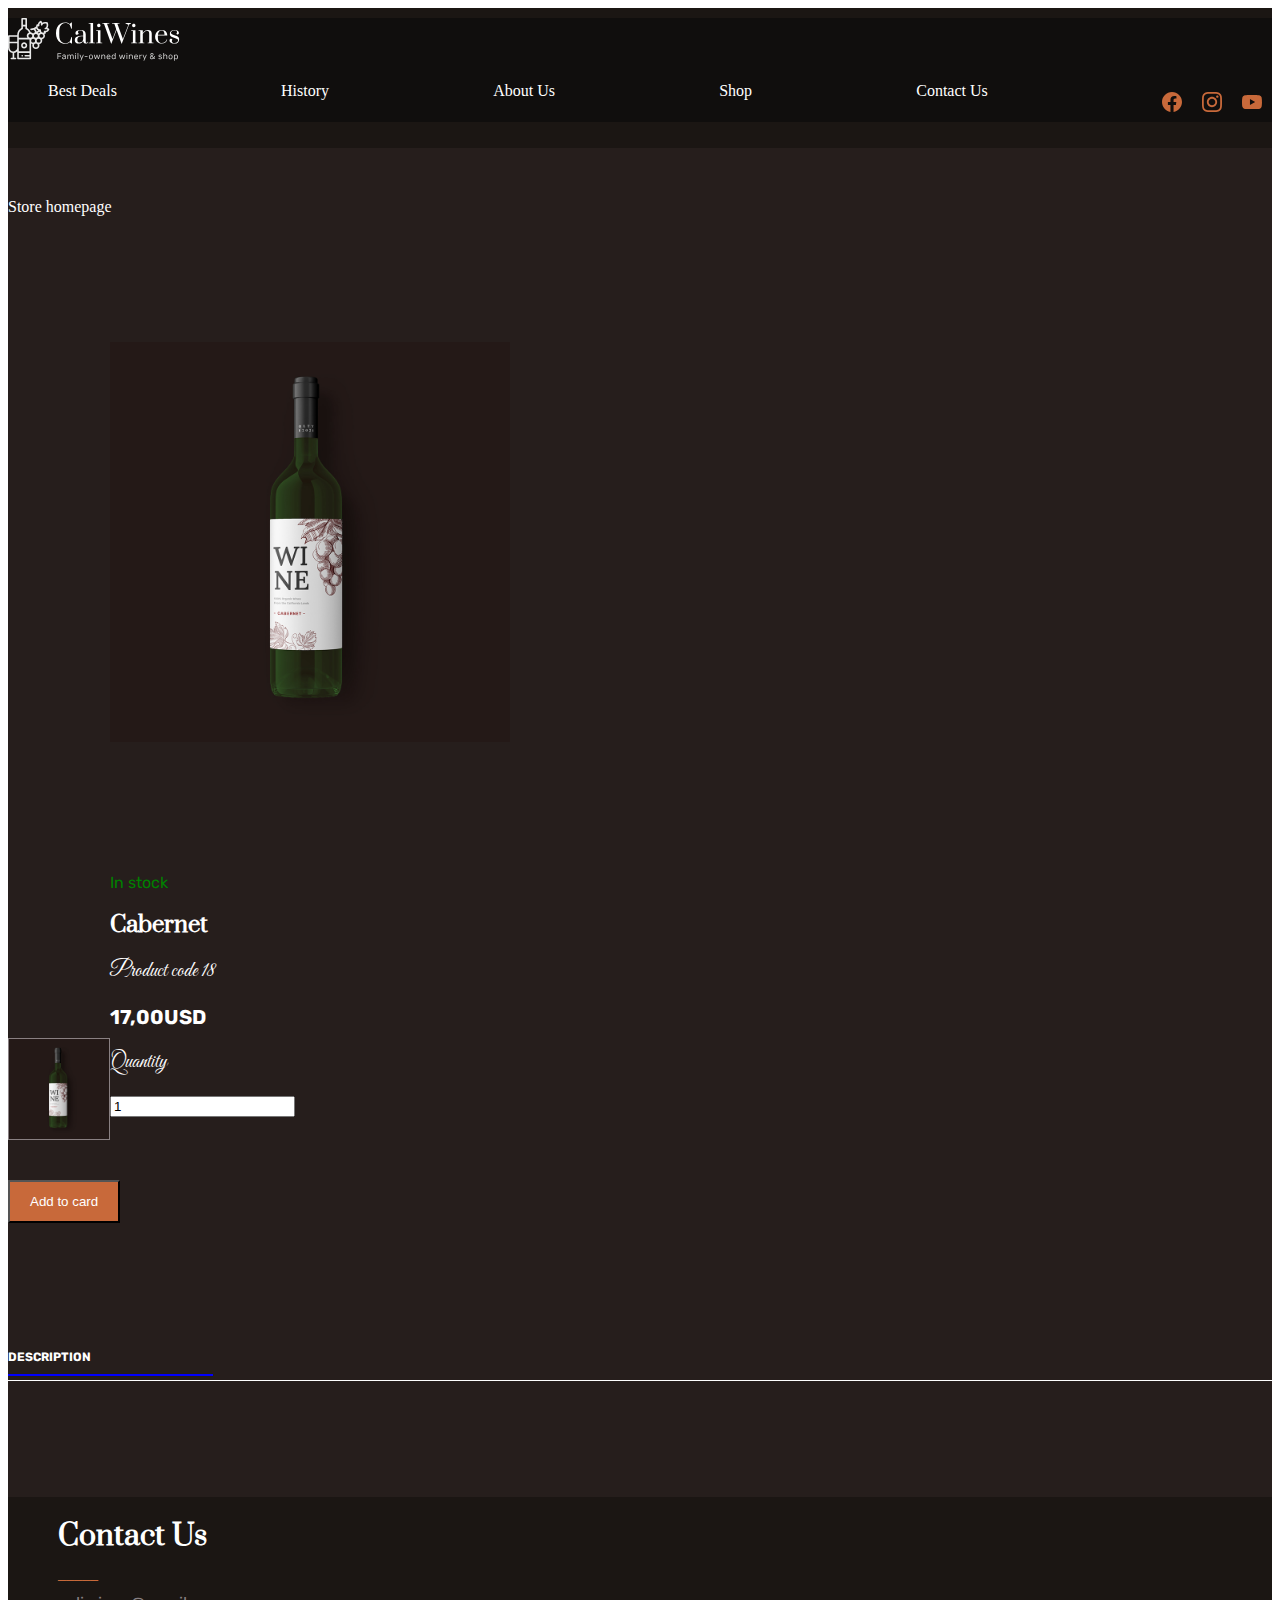
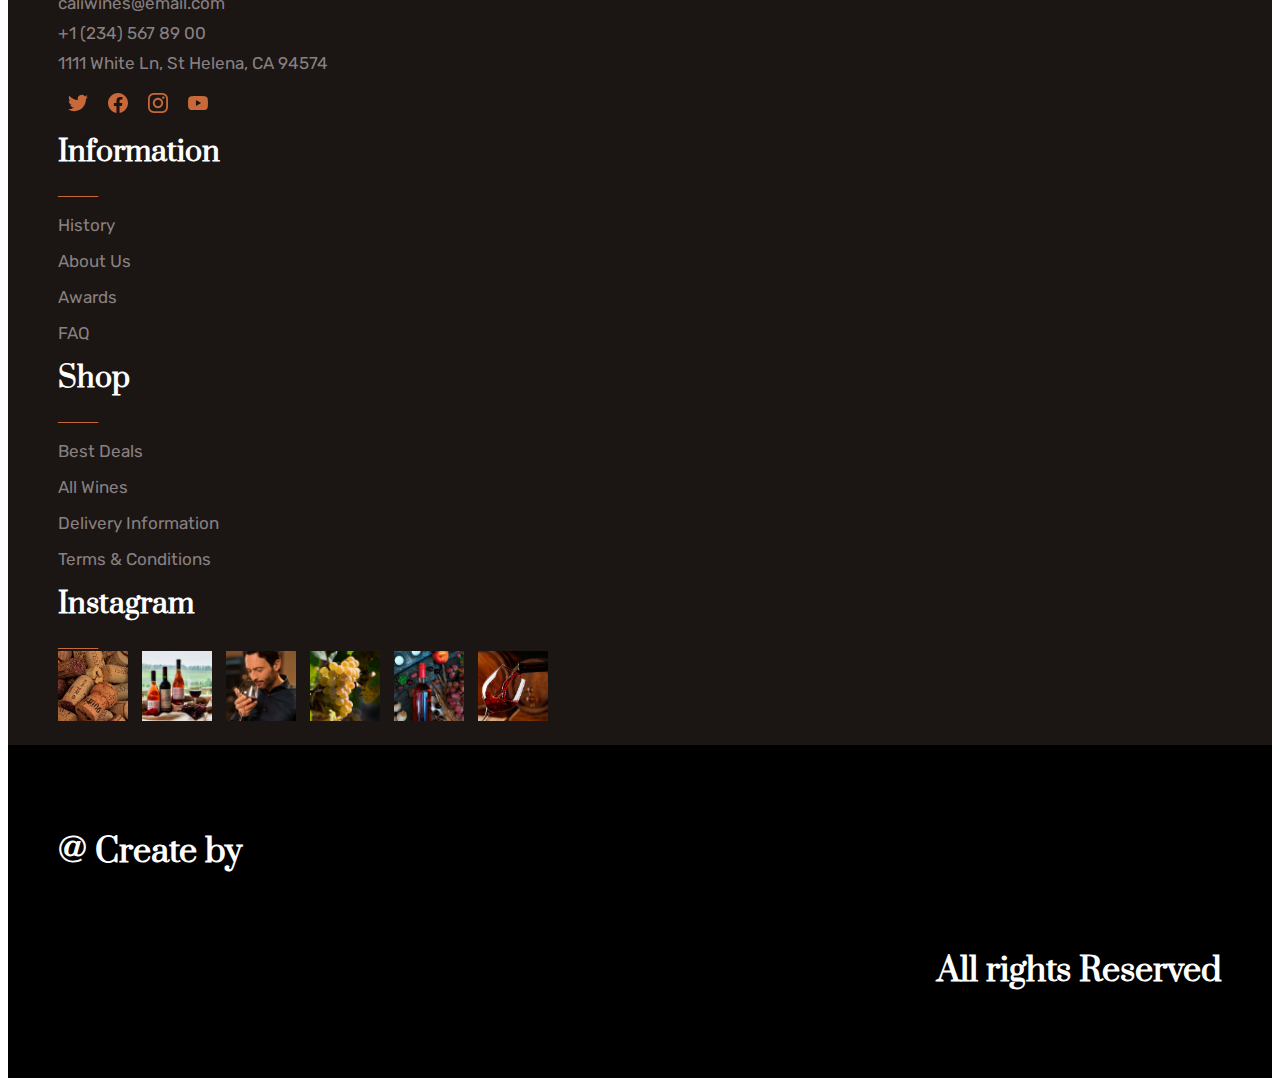
<file: Wine_Shop/card-cabernet.html>
<!DOCTYPE html>
<html lang="en">
  <head>
    <meta charset="UTF-8" />
    <meta http-equiv="X-UA-Compatible" content="IE=edge" />
    <meta name="viewport" content="width=device-width, initial-scale=1.0" />
    <title>Pinot Noir</title>
    <link rel="shortcut icon" href="img/wineglass.png" type="image/x-icon" />
    <link
      href="https://cdn.jsdelivr.net/npm/bootstrap@5.0.1/dist/css/bootstrap.min.css"
      rel="stylesheet"
      integrity="sha384-+0n0xVW2eSR5OomGNYDnhzAbDsOXxcvSN1TPprVMTNDbiYZCxYbOOl7+AMvyTG2x"
      crossorigin="anonymous"
    />
    <link rel="stylesheet" href="css/card.css" />
  </head>
  <body>
    <section class="background-footer">
    <nav class="nav-shadow ">
      <div class="container ">
        <div class="row align-items-center">
          <div class="col-6 col-sm-6 col-md-6 col-lg-6">
            <img src="img/Cali-Vines-logo.svg" class="logo" alt="" />
          </div>
          <div class="col-0 col-sm-6 col-md-6 col-lg-6 align-items-center">
            <ul>
              <li><a href="#best-deals">Best Deals</a></li>
              <li><a href="#history">History</a></li>
              <li><a href="#about-us">About Us</a></li>
              <li><a href="#craft-wines">Shop</a></li>
              <li><a href="#contact-us">Contact Us</a></li>
                <div class="social">
                  <a href="https://www.facebook.com/"
                    ><img src="img/icon-social/facebook.svg" alt="facebook"
                  /></a>
                  <a href="https://www.instagram.com/"
                    ><img src="img/icon-social/instagram.svg" alt="instagram"
                  /></a>
                  <a href="https://www.youtube.com/"
                    ><img src="img/icon-social/youtube.svg" alt="youtube"
                  /></a>
                </div>
            </ul>
          </div>
        </div>
      </div>
    </nav>
  </section>
    <section class="background-body">
      <div class="container">
        <div class="row">
          <div class="col">
            <a href="index.html">Store homepage</a>
          </div>
        </div>
        <div class="row">
          <div class="col-12 col-sm-12 col-md-6 col-lg-6">
            <a href="#">
              <img
                class="picture-position"
                src="img/cabernet.jpeg"
                alt="Pinot Noir"
              />
            </a>
            <a href="#">
              <img class="litlle-picture" src="img/cabernet.jpeg" alt="" />
            </a>
          </div>
          <div class="col-12 col-sm-12 col-md-6 col-lg-6">
            <p class="green">In stock</p>
            <h2>Cabernet</h2>
            <p class="code">Product code 18</p>
            <p class="price">17,00USD</p>
            <p class="code">Quantity</p>
            <input type="number" value="1" />
            <br />
            <button class="btn-orange">Add to card</button>
            <a href="#">
              <p class="description">DESCRIPTION</p>
            </a>
            <p class="blue"></p>
            <p class="white-underline"></p>
          </div>
        </div>
      </div>
    </section>
    <section class="background-footer">
      <div class="  content-section " id="">
          <div class="row ">
        <div class="col-12 col-sm-12 col-md-6 col-lg-3">
          <div >
            <div>
              <h2 class="the-beginning-name contact">Contact Us</h2>
            </div>
            <div class="orange strip">
              _____
            </div>
            <div>
              <p class="the-beginning-text">caliwines@email.com</p>
              <p class="the-beginning-text">+1 (234) 567 89 00</p>
              <p class="the-beginning-text">1111 White Ln, St Helena, CA 94574</p>
              <div class="social">
                <a href="https://twitter.com/login?lang=uk"
                ><img src="img/icon-social/twitter.svg" alt="twitter"
                /></a>
                <a href="https://www.facebook.com/"
                  ><img src="img/icon-social/facebook.svg" alt="facebook"
                /></a>
                <a href="https://www.instagram.com/"
                  ><img src="img/icon-social/instagram.svg" alt="instagram"
                /></a>
                <a href="https://www.youtube.com/"
                  ><img src="img/icon-social/youtube.svg" alt="youtube"
                /></a>
              </div>
            </div>
        </div>
        </div>
        <div class="col-12 col-sm-12 col-md-6 col-lg-3">
          <div >
            <div >
              <h2 class="the-beginning-name">Information</h2>
            </div>
            <div class="orange strip">
              _____
            </div>
            <div>
              <p><a href="#history" class="the-beginning-text">History
              </a></p>
              <p><a href="#timeless-classic" class="the-beginning-text">About Us
              </a></p>
              <p><a href="#awards" class="the-beginning-text">Awards
              </a></p>
              <p><a href="#" class="the-beginning-text">FAQ
              </a></p>
            </div>
          </div>
        </div>
          <div class="col-12 col-sm-12 col-md-6 col-lg-3">
            <div >
              <div>
                <h2 class="the-beginning-name">Shop</h2>
              </div>
              <div class="orange strip">
                _____
              </div>
              <div>
                <p><a href="#best-deals" class="the-beginning-text">Best Deals
                </a></p>
                <p><a href="#craft-wines" class="the-beginning-text">All Wines
                </a></p>
                <p><a href="#" class="the-beginning-text">Delivery Information
                </a></p>
                <p><a href="#" class="the-beginning-text">Terms & Conditions
                </a></p>
              </div>
            </div>
          </div>


            <div class="col-12 col-sm-12 col-md-6 col-lg-3 container">
              <div >
                <div>
                  <h2 class="the-beginning-name">Instagram</h2>
                </div>
                <div class="orange strip">
                  _____
                </div>
                <img class="incta-cork" src="img/instagram-wine-cork.png" width="70" alt="" />
                <img class="incta-bottles" src="img/instagram-three-bottles-of-wine.png" width="70" alt="" />
                <img class="incta-man" src="img/instagram-man-and-wine.png" width="70" alt="" />
                <img class="row-3 incta-grapes" src="img/instagram-grapes.png" width="70" alt="" />
                <img class="incta-fruit" src="img/instagram-wine-and-fruit.png" width="70" alt="" />
                <img class="incta-glass" src="img/instagram-glass-of-wine.png" width="70" alt="" />
              </div>
            </div>
      </div>
    </div>
   </section>
        <section class="background-footer-2">
          <div class="row ">
            <div class="col text-title create">
              <h6>@ Create by</h4>
            </div>
            <div class="col text-title"> 
              <h6 class="text-title-reseved">All rights Reserved</h4>
            </div>
        </div>
      </section>
    <script
      src="https://cdn.jsdelivr.net/npm/bootstrap@5.0.1/dist/js/bootstrap.bundle.min.js"
      integrity="sha384-gtEjrD/SeCtmISkJkNUaaKMoLD0//ElJ19smozuHV6z3Iehds+3Ulb9Bn9Plx0x4"
      crossorigin="anonymous"
    ></script>
  </body>
</html>
</file>
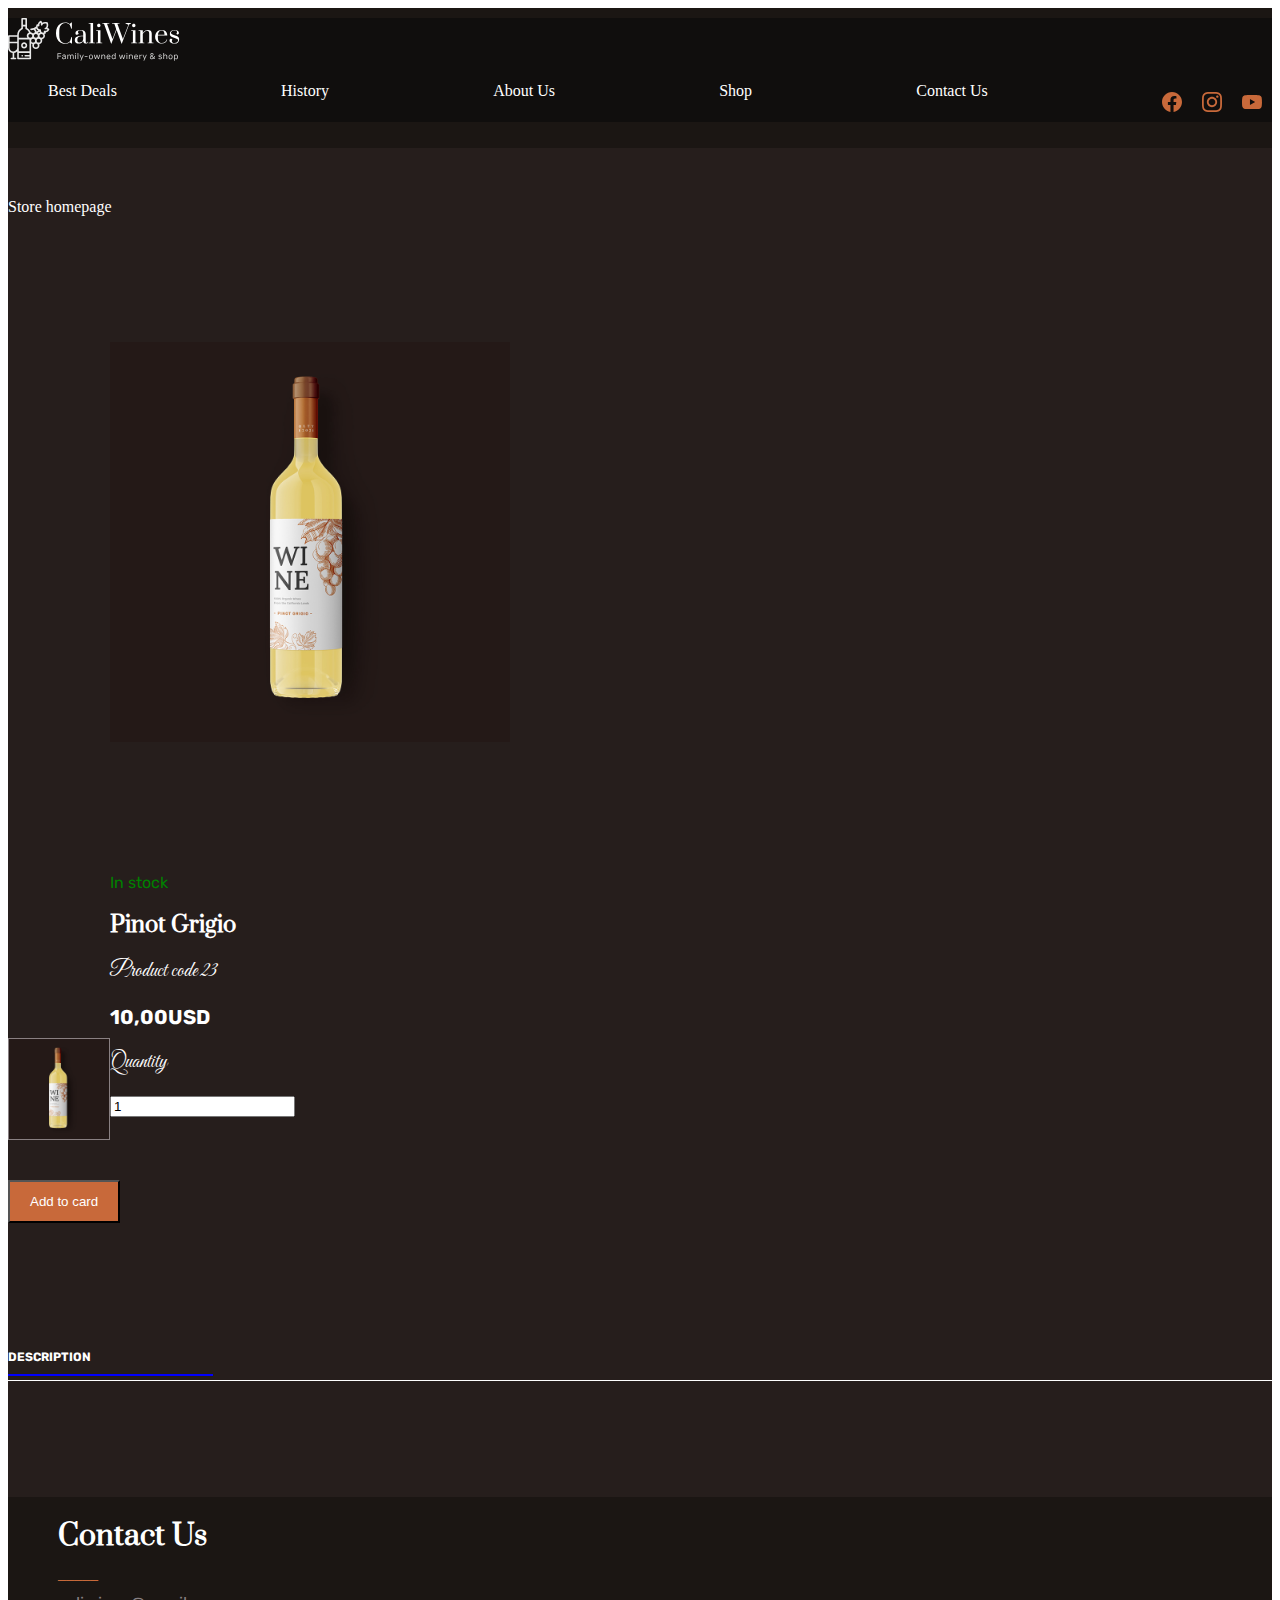
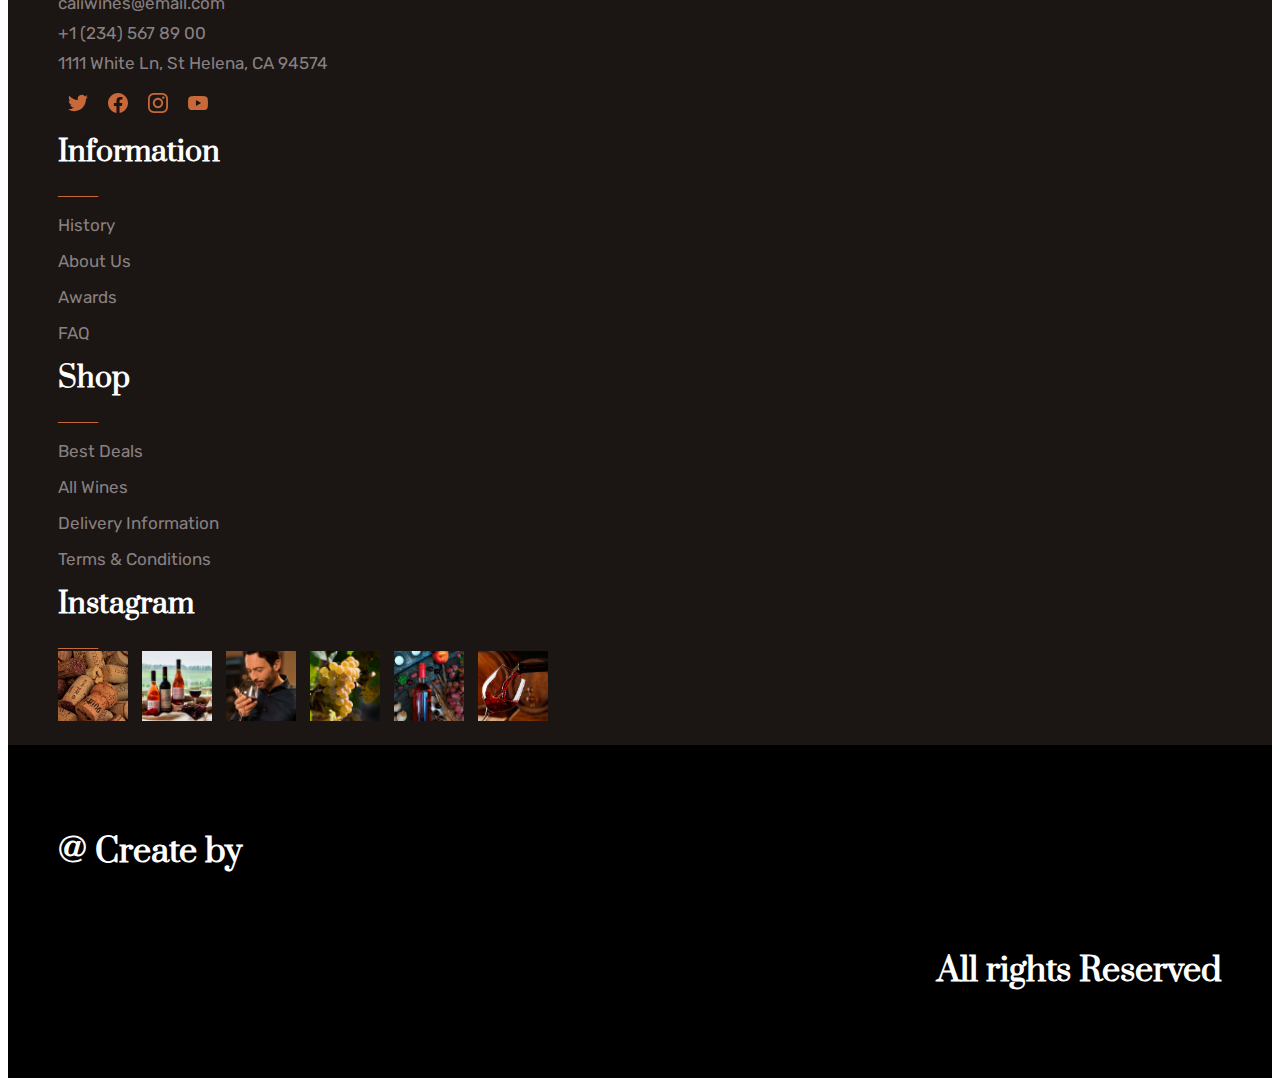
<file: Wine_Shop/card-pinot-gigio.html>
<!DOCTYPE html>
<html lang="en">
  <head>
    <meta charset="UTF-8" />
    <meta http-equiv="X-UA-Compatible" content="IE=edge" />
    <meta name="viewport" content="width=device-width, initial-scale=1.0" />
    <title>Pinot Noir</title>
    <link rel="shortcut icon" href="img/wineglass.png" type="image/x-icon" />
    <link
      href="https://cdn.jsdelivr.net/npm/bootstrap@5.0.1/dist/css/bootstrap.min.css"
      rel="stylesheet"
      integrity="sha384-+0n0xVW2eSR5OomGNYDnhzAbDsOXxcvSN1TPprVMTNDbiYZCxYbOOl7+AMvyTG2x"
      crossorigin="anonymous"
    />
    <link rel="stylesheet" href="css/card.css" />
  </head>
  <body>
    <section class="background-footer">
      <nav class="nav-shadow">
        <div class="container">
          <div class="row align-items-center">
            <div class="col-6 col-sm-6 col-md-6 col-lg-6">
              <img src="img/Cali-Vines-logo.svg" class="logo" alt="" />
            </div>
            <div class="col-0 col-sm-6 col-md-6 col-lg-6 align-items-center">
              <ul>
                <li><a href="#best-deals">Best Deals</a></li>
                <li><a href="#history">History</a></li>
                <li><a href="#about-us">About Us</a></li>
                <li><a href="#craft-wines">Shop</a></li>
                <li><a href="#contact-us">Contact Us</a></li>
                <li>
                  <div class="social">
                    <a href="https://www.facebook.com/"
                      ><img src="img/icon-social/facebook.svg" alt="facebook"
                    /></a>
                    <a href="https://www.instagram.com/"
                      ><img src="img/icon-social/instagram.svg" alt="instagram"
                    /></a>
                    <a href="https://www.youtube.com/"
                      ><img src="img/icon-social/youtube.svg" alt="youtube"
                    /></a>
                  </div>
              </ul>
            </div>
          </div>
        </div>
      </nav>
  </section>
    <section class="background-body">
      <div class="container">
        <div class="row">
          <div class="col">
            <a href="index.html">Store homepage</a>
          </div>
        </div>
        <div class="row">
          <div class="col-12 col-sm-12 col-md-6 col-lg-6">
            <a href="#">
              <img
                class="picture-position"
                src="img/pinot-gigio.jpeg" 
                alt="Pinot Noir"
              />
            </a>
            <a href="#">
              <img class="litlle-picture" src="img/pinot-gigio.jpeg"  alt="" />
            </a>
          </div>
          <div class="col-12 col-sm-12 col-md-6 col-lg-6">
            <p class="green">In stock</p>
            <h2>Pinot Grigio</h2>
            <p class="code">Product code 23</p>
            <p class="price">10,00USD</p>
            <p class="code">Quantity</p>
            <input type="number" value="1" />
            <br />
            <button class="btn-orange">Add to card</button>
            <a href="#">
              <p class="description">DESCRIPTION</p>
            </a>
            <p class="blue"></p>
            <p class="white-underline"></p>
          </div>
        </div>
      </div>
    </section>
    <section class="background-footer">
      <div class="  content-section " id="">
          <div class="row ">
        <div class="col-12 col-sm-12 col-md-6 col-lg-3">
          <div >
            <div>
              <h2 class="the-beginning-name contact">Contact Us</h2>
            </div>
            <div class="orange strip">
              _____
            </div>
            <div>
              <p class="the-beginning-text">caliwines@email.com</p>
              <p class="the-beginning-text">+1 (234) 567 89 00</p>
              <p class="the-beginning-text">1111 White Ln, St Helena, CA 94574</p>
              <div class="social">
                <a href="https://twitter.com/login?lang=uk"
                ><img src="img/icon-social/twitter.svg" alt="twitter"
                /></a>
                <a href="https://www.facebook.com/"
                  ><img src="img/icon-social/facebook.svg" alt="facebook"
                /></a>
                <a href="https://www.instagram.com/"
                  ><img src="img/icon-social/instagram.svg" alt="instagram"
                /></a>
                <a href="https://www.youtube.com/"
                  ><img src="img/icon-social/youtube.svg" alt="youtube"
                /></a>
              </div>
            </div>
        </div>
        </div>
        <div class="col-12 col-sm-12 col-md-6 col-lg-3">
          <div >
            <div >
              <h2 class="the-beginning-name">Information</h2>
            </div>
            <div class="orange strip">
              _____
            </div>
            <div>
              <p><a href="#history" class="the-beginning-text">History
              </a></p>
              <p><a href="#timeless-classic" class="the-beginning-text">About Us
              </a></p>
              <p><a href="#awards" class="the-beginning-text">Awards
              </a></p>
              <p><a href="#" class="the-beginning-text">FAQ
              </a></p>
            </div>
          </div>
        </div>
          <div class="col-12 col-sm-12 col-md-6 col-lg-3">
            <div >
              <div>
                <h2 class="the-beginning-name">Shop</h2>
              </div>
              <div class="orange strip">
                _____
              </div>
              <div>
                <p><a href="#best-deals" class="the-beginning-text">Best Deals
                </a></p>
                <p><a href="#craft-wines" class="the-beginning-text">All Wines
                </a></p>
                <p><a href="#" class="the-beginning-text">Delivery Information
                </a></p>
                <p><a href="#" class="the-beginning-text">Terms & Conditions
                </a></p>
              </div>
            </div>
          </div>


            <div class="col-12 col-sm-12 col-md-6 col-lg-3 container">
              <div >
                <div>
                  <h2 class="the-beginning-name">Instagram</h2>
                </div>
                <div class="orange strip">
                  _____
                </div>
                <img class="incta-cork" src="img/instagram-wine-cork.png" width="70" alt="" />
                <img class="incta-bottles" src="img/instagram-three-bottles-of-wine.png" width="70" alt="" />
                <img class="incta-man" src="img/instagram-man-and-wine.png" width="70" alt="" />
                <img class="row-3 incta-grapes" src="img/instagram-grapes.png" width="70" alt="" />
                <img class="incta-fruit" src="img/instagram-wine-and-fruit.png" width="70" alt="" />
                <img class="incta-glass" src="img/instagram-glass-of-wine.png" width="70" alt="" />
              </div>
            </div>
      </div>
    </div>
   </section>
        <section class="background-footer-2">
          <div class="row ">
            <div class="col text-title create">
              <h6>@ Create by</h4>
            </div>
            <div class="col text-title"> 
              <h6 class="text-title-reseved">All rights Reserved</h4>
            </div>
        </div>
      </section>
    <script
      src="https://cdn.jsdelivr.net/npm/bootstrap@5.0.1/dist/js/bootstrap.bundle.min.js"
      integrity="sha384-gtEjrD/SeCtmISkJkNUaaKMoLD0//ElJ19smozuHV6z3Iehds+3Ulb9Bn9Plx0x4"
      crossorigin="anonymous"
    ></script>
  </body>
</html>
</file>
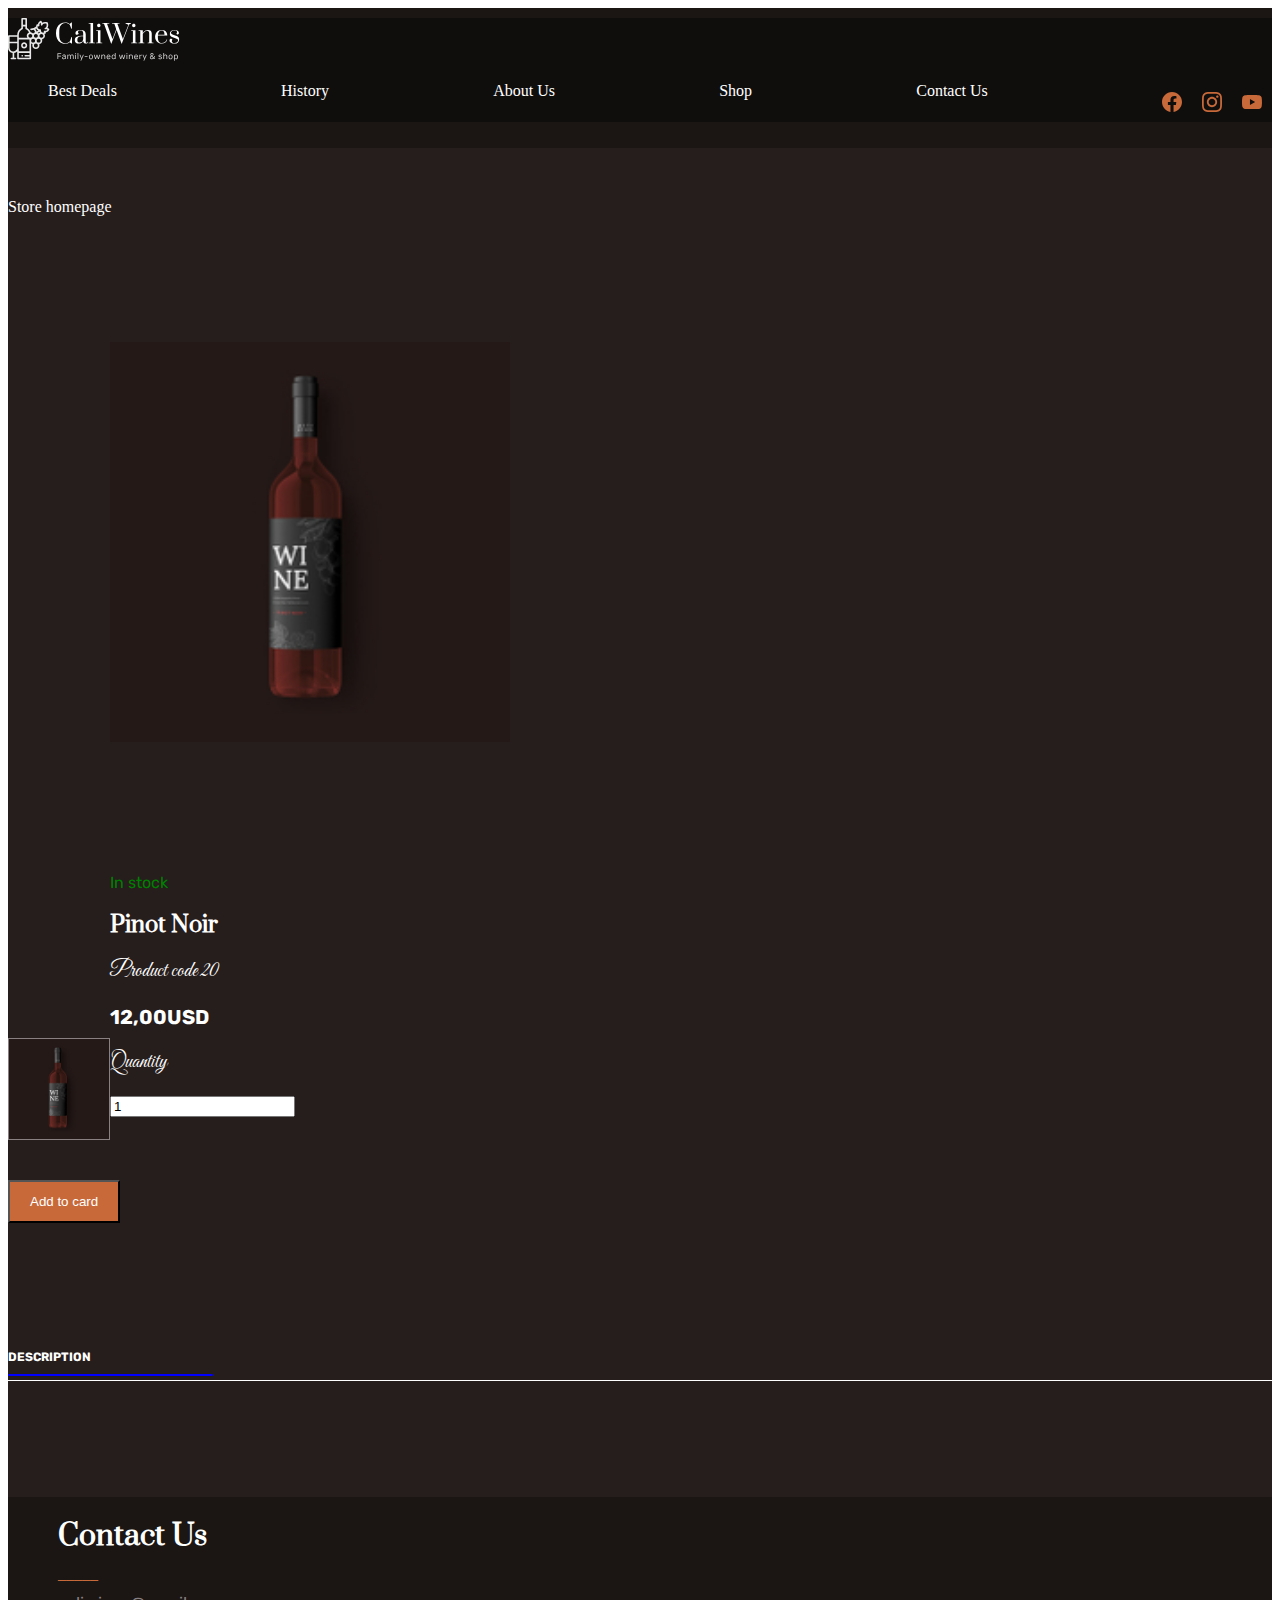
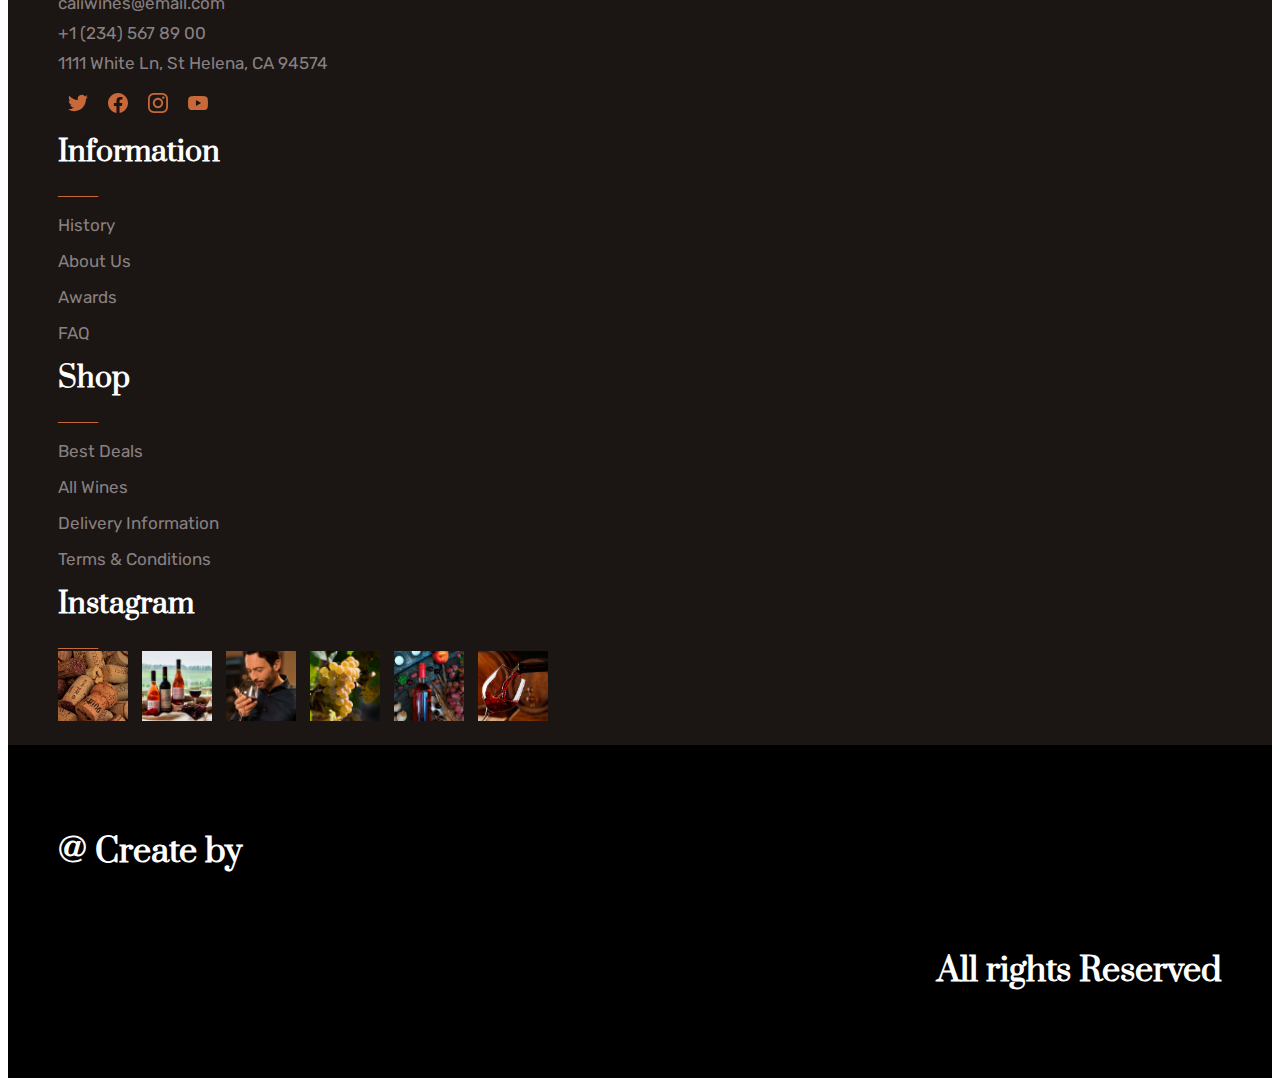
<file: Wine_Shop/card-pinot-noir.html>
<!DOCTYPE html>
<html lang="en">
  <head>
    <meta charset="UTF-8" />
    <meta http-equiv="X-UA-Compatible" content="IE=edge" />
    <meta name="viewport" content="width=device-width, initial-scale=1.0" />
    <title>Pinot Noir</title>
    <link rel="shortcut icon" href="img/wineglass.png" type="image/x-icon" />
    <link
      href="https://cdn.jsdelivr.net/npm/bootstrap@5.0.1/dist/css/bootstrap.min.css"
      rel="stylesheet"
      integrity="sha384-+0n0xVW2eSR5OomGNYDnhzAbDsOXxcvSN1TPprVMTNDbiYZCxYbOOl7+AMvyTG2x"
      crossorigin="anonymous"
    />
    <link rel="stylesheet" href="css/card.css" />
  </head>
  <body>
    <section class="background-footer">
    <nav class="nav-shadow">
      <div class="container">
        <div class="row align-items-center">
          <div class="col-6 col-sm-6 col-md-6 col-lg-6">
            <img src="img/Cali-Vines-logo.svg" class="logo" alt="" />
          </div>
          <div class="col-0 col-sm-6 col-md-6 col-lg-6 align-items-center">
            <ul>
              <li><a href="#best-deals">Best Deals</a></li>
              <li><a href="#history">History</a></li>
              <li><a href="#about-us">About Us</a></li>
              <li><a href="#craft-wines">Shop</a></li>
              <li><a href="#contact-us">Contact Us</a></li>
              <div class="social">
                <a href="https://www.facebook.com/"
                  ><img src="img/icon-social/facebook.svg" alt="facebook"
                /></a>
                <a href="https://www.instagram.com/"
                  ><img src="img/icon-social/instagram.svg" alt="instagram"
                /></a>
                <a href="https://www.youtube.com/"
                  ><img src="img/icon-social/youtube.svg" alt="youtube"
                /></a>
              </div>
            </ul>
          </div>
        </div>
      </div>
    </nav>
  </section>
    <section class="background-body">
      <div class="container">
        <div class="row">
          <div class="col">
            <a href="index.html">Store homepage</a>
          </div>
        </div>
        <div class="row">
          <div class="col-12 col-sm-12 col-md-6 col-lg-6">
            <a href="#">
              <img
                class="picture-position"
                src="img/pinot-noir.jpeg"
                alt="Pinot Noir"
              />
            </a>
            <a href="#">
              <img class="litlle-picture" src="img/pinot-noir.jpeg" alt="" />
            </a>
          </div>
          <div class="col-12 col-sm-12 col-md-6 col-lg-6">
            <p class="green">In stock</p>
            <h2>Pinot Noir</h2>
            <p class="code">Product code 20</p>
            <p class="price">12,00USD</p>
            <p class="code">Quantity</p>
            <input type="number" value="1" />
            <br />
            <button class="btn-orange">Add to card</button>
            <a href="#">
              <p class="description">DESCRIPTION</p>
            </a>
            <p class="blue"></p>
            <p class="white-underline"></p>
          </div>
        </div>
      </div>
    </section>
    <section class="background-footer">
      <div class="  content-section " id="">
          <div class="row ">
        <div class="col-12 col-sm-12 col-md-6 col-lg-3">
          <div >
            <div>
              <h2 class="the-beginning-name contact">Contact Us</h2>
            </div>
            <div class="orange strip">
              _____
            </div>
            <div>
              <p class="the-beginning-text">caliwines@email.com</p>
              <p class="the-beginning-text">+1 (234) 567 89 00</p>
              <p class="the-beginning-text">1111 White Ln, St Helena, CA 94574</p>
              <div class="social">
                <a href="https://twitter.com/login?lang=uk"
                ><img src="img/icon-social/twitter.svg" alt="twitter"
                /></a>
                <a href="https://www.facebook.com/"
                  ><img src="img/icon-social/facebook.svg" alt="facebook"
                /></a>
                <a href="https://www.instagram.com/"
                  ><img src="img/icon-social/instagram.svg" alt="instagram"
                /></a>
                <a href="https://www.youtube.com/"
                  ><img src="img/icon-social/youtube.svg" alt="youtube"
                /></a>
              </div>
            </div>
        </div>
        </div>
        <div class="col-12 col-sm-12 col-md-6 col-lg-3">
          <div >
            <div >
              <h2 class="the-beginning-name">Information</h2>
            </div>
            <div class="orange strip">
              _____
            </div>
            <div>
              <p><a href="#history" class="the-beginning-text">History
              </a></p>
              <p><a href="#timeless-classic" class="the-beginning-text">About Us
              </a></p>
              <p><a href="#awards" class="the-beginning-text">Awards
              </a></p>
              <p><a href="#" class="the-beginning-text">FAQ
              </a></p>
            </div>
          </div>
        </div>
          <div class="col-12 col-sm-12 col-md-6 col-lg-3">
            <div >
              <div>
                <h2 class="the-beginning-name">Shop</h2>
              </div>
              <div class="orange strip">
                _____
              </div>
              <div>
                <p><a href="#best-deals" class="the-beginning-text">Best Deals
                </a></p>
                <p><a href="#craft-wines" class="the-beginning-text">All Wines
                </a></p>
                <p><a href="#" class="the-beginning-text">Delivery Information
                </a></p>
                <p><a href="#" class="the-beginning-text">Terms & Conditions
                </a></p>
              </div>
            </div>
          </div>


            <div class="col-12 col-sm-12 col-md-6 col-lg-3 container">
              <div >
                <div>
                  <h2 class="the-beginning-name">Instagram</h2>
                </div>
                <div class="orange strip">
                  _____
                </div>
                <img class="incta-cork" src="img/instagram-wine-cork.png" width="70" alt="" />
                <img class="incta-bottles" src="img/instagram-three-bottles-of-wine.png" width="70" alt="" />
                <img class="incta-man" src="img/instagram-man-and-wine.png" width="70" alt="" />
                <img class="row-3 incta-grapes" src="img/instagram-grapes.png" width="70" alt="" />
                <img class="incta-fruit" src="img/instagram-wine-and-fruit.png" width="70" alt="" />
                <img class="incta-glass" src="img/instagram-glass-of-wine.png" width="70" alt="" />
              </div>
            </div>
      </div>
    </div>
   </section>
        <section class="background-footer-2">
          <div class="row ">
            <div class="col text-title create">
              <h6>@ Create by</h4>
            </div>
            <div class="col text-title"> 
              <h6 class="text-title-reseved">All rights Reserved</h4>
            </div>
        </div>
      </section>
    <script
      src="https://cdn.jsdelivr.net/npm/bootstrap@5.0.1/dist/js/bootstrap.bundle.min.js"
      integrity="sha384-gtEjrD/SeCtmISkJkNUaaKMoLD0//ElJ19smozuHV6z3Iehds+3Ulb9Bn9Plx0x4"
      crossorigin="anonymous"
    ></script>
  </body>
</html>
</file>
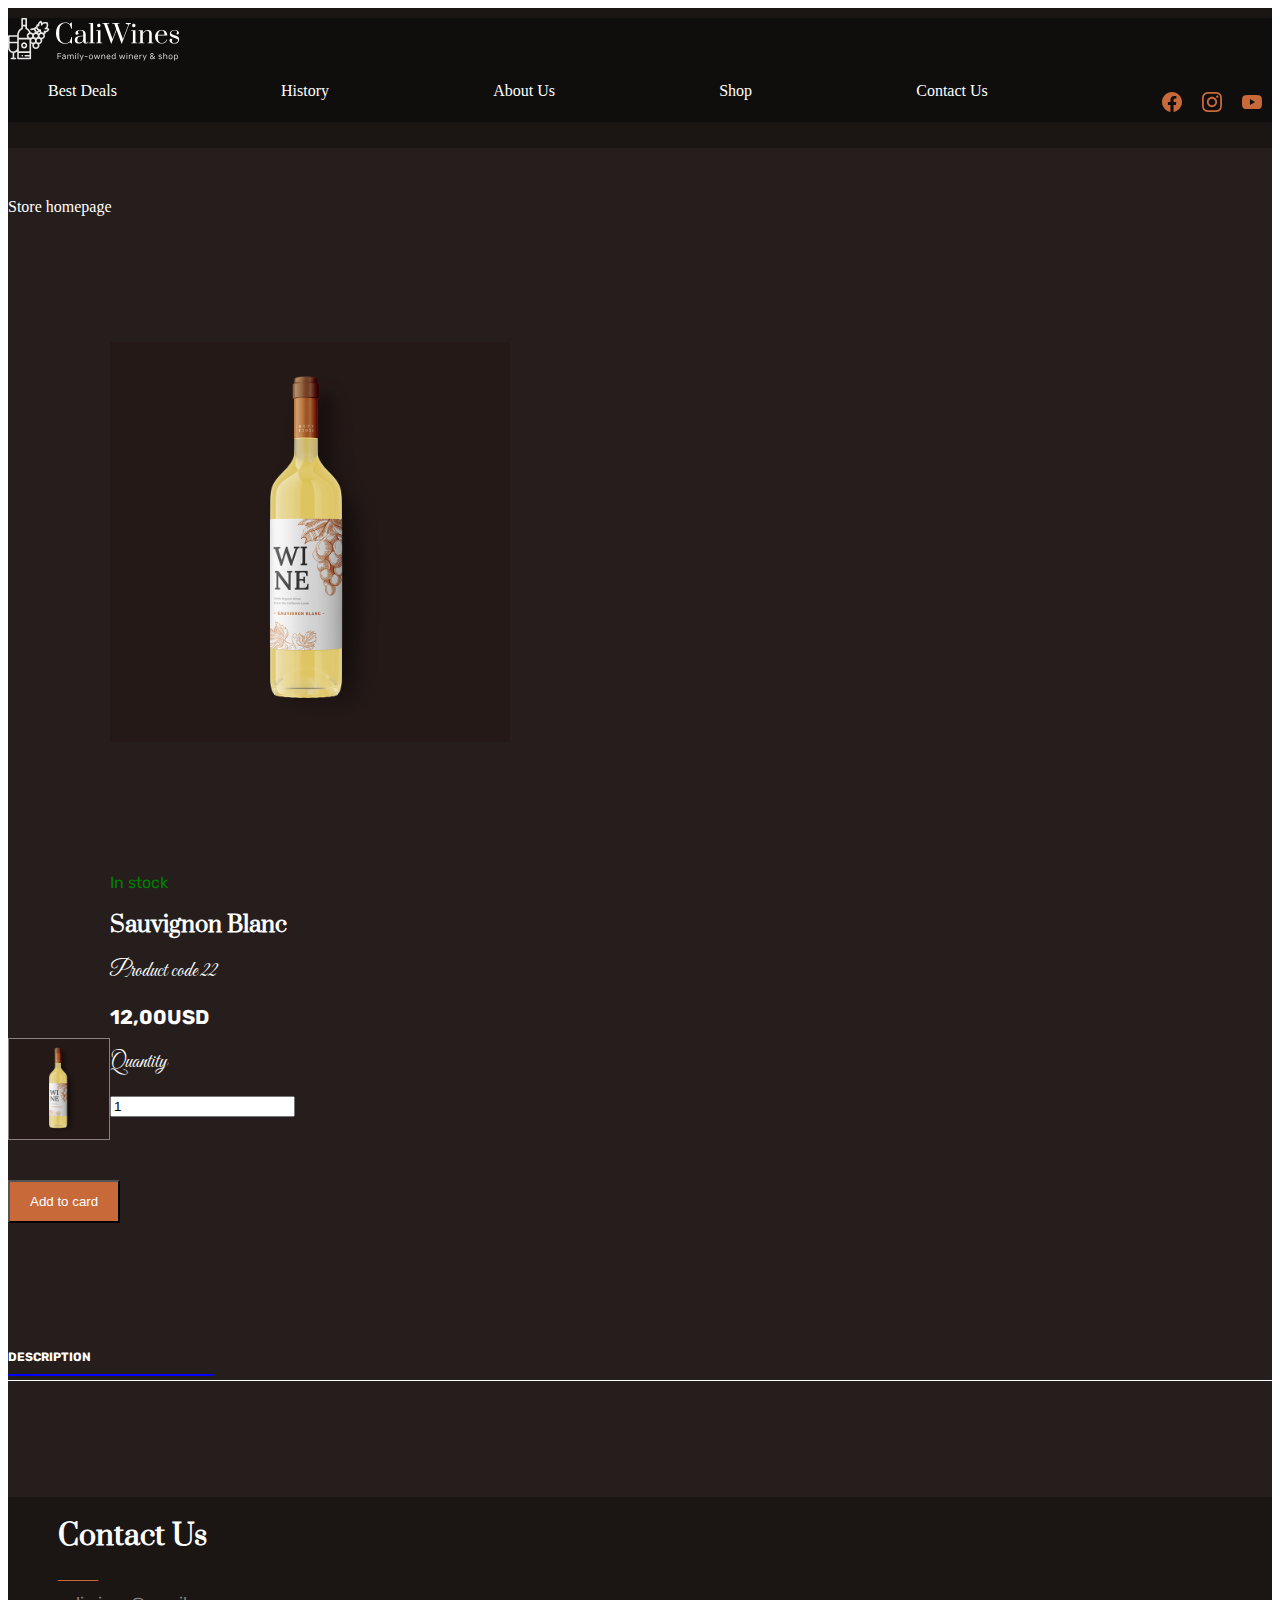
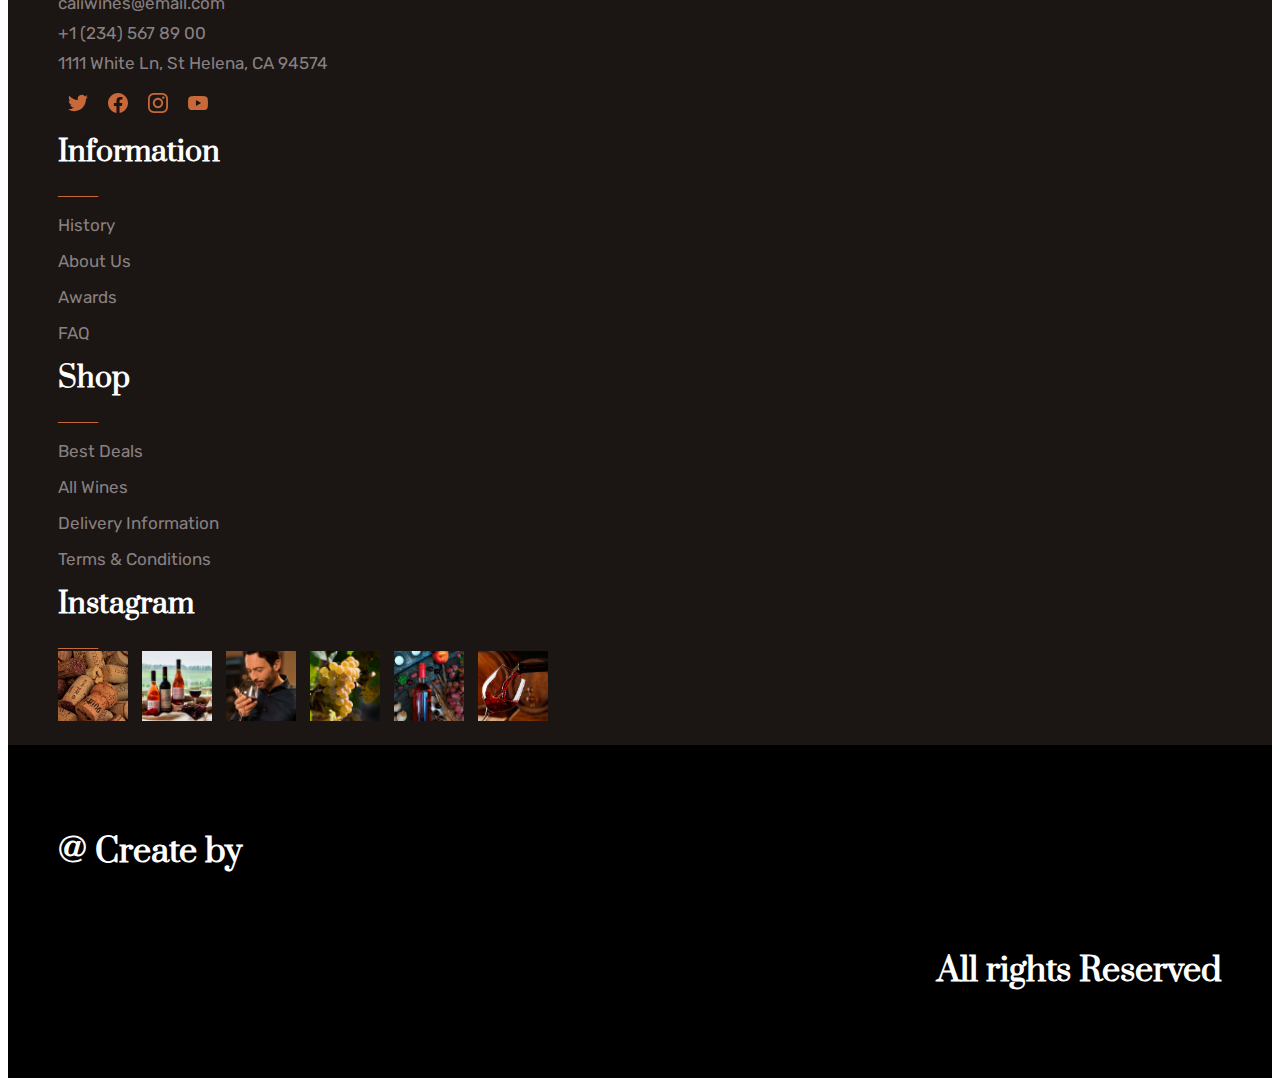
<file: Wine_Shop/card-sauvignon-blanc.html>
<!DOCTYPE html>
<html lang="en">
  <head>
    <meta charset="UTF-8" />
    <meta http-equiv="X-UA-Compatible" content="IE=edge" />
    <meta name="viewport" content="width=device-width, initial-scale=1.0" />
    <title>Pinot Noir</title>
    <link rel="shortcut icon" href="img/wineglass.png" type="image/x-icon" />
    <link
      href="https://cdn.jsdelivr.net/npm/bootstrap@5.0.1/dist/css/bootstrap.min.css"
      rel="stylesheet"
      integrity="sha384-+0n0xVW2eSR5OomGNYDnhzAbDsOXxcvSN1TPprVMTNDbiYZCxYbOOl7+AMvyTG2x"
      crossorigin="anonymous"
    />
    <link rel="stylesheet" href="css/card.css" />
  </head>
  <body><section class="background-footer">
    <nav class="nav-shadow">
      <div class="container">
        <div class="row align-items-center">
          <div class="col-6 col-sm-6 col-md-6 col-lg-6">
            <img src="img/Cali-Vines-logo.svg" class="logo" alt="" />
          </div>
          <div class="col-0 col-sm-6 col-md-6 col-lg-6 align-items-center">
            <ul>
              <li><a href="#best-deals">Best Deals</a></li>
              <li><a href="#history">History</a></li>
              <li><a href="#about-us">About Us</a></li>
              <li><a href="#craft-wines">Shop</a></li>
              <li><a href="#contact-us">Contact Us</a></li>
              <div class="social">
                <a href="https://www.facebook.com/"
                  ><img src="img/icon-social/facebook.svg" alt="facebook"
                /></a>
                <a href="https://www.instagram.com/"
                  ><img src="img/icon-social/instagram.svg" alt="instagram"
                /></a>
                <a href="https://www.youtube.com/"
                  ><img src="img/icon-social/youtube.svg" alt="youtube"
                /></a>
              </div>
            </ul>
          </div>
        </div>
      </div>
    </nav>
  </section>
    <section class="background-body">
      <div class="container">
        <div class="row">
          <div class="col">
            <a href="index.html">Store homepage</a>
          </div>
        </div>
        <div class="row">
          <div class="col-12 col-sm-12 col-md-6 col-lg-6">
            <a href="#">
              <img
                class="picture-position"
                src="img/sauvignon-blanc.jpeg"
                alt="Pinot Noir"
              />
            </a>
            <a href="#">
              <img class="litlle-picture" src="img/sauvignon-blanc.jpeg" alt="" />
            </a>
          </div>
          <div class="col-12 col-sm-12 col-md-6 col-lg-6">
            <p class="green">In stock</p>
            <h2>Sauvignon Blanc</h2>
            <p class="code">Product code 22</p>
            <p class="price">12,00USD</p>
            <p class="code">Quantity</p>
            <input type="number" value="1" />
            <br />
            <button class="btn-orange">Add to card</button>
            <a href="#">
              <p class="description">DESCRIPTION</p>
            </a>
            <p class="blue"></p>
            <p class="white-underline"></p>
          </div>
        </div>
      </div>
    </section>
    <section class="background-footer">
      <div class="  content-section " id="">
          <div class="row ">
        <div class="col-12 col-sm-12 col-md-6 col-lg-3">
          <div >
            <div>
              <h2 class="the-beginning-name contact">Contact Us</h2>
            </div>
            <div class="orange strip">
              _____
            </div>
            <div>
              <p class="the-beginning-text">caliwines@email.com</p>
              <p class="the-beginning-text">+1 (234) 567 89 00</p>
              <p class="the-beginning-text">1111 White Ln, St Helena, CA 94574</p>
              <div class="social">
                <a href="https://twitter.com/login?lang=uk"
                ><img src="img/icon-social/twitter.svg" alt="twitter"
                /></a>
                <a href="https://www.facebook.com/"
                  ><img src="img/icon-social/facebook.svg" alt="facebook"
                /></a>
                <a href="https://www.instagram.com/"
                  ><img src="img/icon-social/instagram.svg" alt="instagram"
                /></a>
                <a href="https://www.youtube.com/"
                  ><img src="img/icon-social/youtube.svg" alt="youtube"
                /></a>
              </div>
            </div>
        </div>
        </div>
        <div class="col-12 col-sm-12 col-md-6 col-lg-3">
          <div >
            <div >
              <h2 class="the-beginning-name">Information</h2>
            </div>
            <div class="orange strip">
              _____
            </div>
            <div>
              <p><a href="#history" class="the-beginning-text">History
              </a></p>
              <p><a href="#timeless-classic" class="the-beginning-text">About Us
              </a></p>
              <p><a href="#awards" class="the-beginning-text">Awards
              </a></p>
              <p><a href="#" class="the-beginning-text">FAQ
              </a></p>
            </div>
          </div>
        </div>
          <div class="col-12 col-sm-12 col-md-6 col-lg-3">
            <div >
              <div>
                <h2 class="the-beginning-name">Shop</h2>
              </div>
              <div class="orange strip">
                _____
              </div>
              <div>
                <p><a href="#best-deals" class="the-beginning-text">Best Deals
                </a></p>
                <p><a href="#craft-wines" class="the-beginning-text">All Wines
                </a></p>
                <p><a href="#" class="the-beginning-text">Delivery Information
                </a></p>
                <p><a href="#" class="the-beginning-text">Terms & Conditions
                </a></p>
              </div>
            </div>
          </div>


            <div class="col-12 col-sm-12 col-md-6 col-lg-3 container">
              <div >
                <div>
                  <h2 class="the-beginning-name">Instagram</h2>
                </div>
                <div class="orange strip">
                  _____
                </div>
                <img class="incta-cork" src="img/instagram-wine-cork.png" width="70" alt="" />
                <img class="incta-bottles" src="img/instagram-three-bottles-of-wine.png" width="70" alt="" />
                <img class="incta-man" src="img/instagram-man-and-wine.png" width="70" alt="" />
                <img class="row-3 incta-grapes" src="img/instagram-grapes.png" width="70" alt="" />
                <img class="incta-fruit" src="img/instagram-wine-and-fruit.png" width="70" alt="" />
                <img class="incta-glass" src="img/instagram-glass-of-wine.png" width="70" alt="" />
              </div>
            </div>
      </div>
    </div>
   </section>
        <section class="background-footer-2">
          <div class="row ">
            <div class="col text-title create">
              <h6>@ Create by</h4>
            </div>
            <div class="col text-title"> 
              <h6 class="text-title-reseved">All rights Reserved</h4>
            </div>
        </div>
      </section>
    <script
      src="https://cdn.jsdelivr.net/npm/bootstrap@5.0.1/dist/js/bootstrap.bundle.min.js"
      integrity="sha384-gtEjrD/SeCtmISkJkNUaaKMoLD0//ElJ19smozuHV6z3Iehds+3Ulb9Bn9Plx0x4"
      crossorigin="anonymous"
    ></script>
  </body>
</html>
</file>
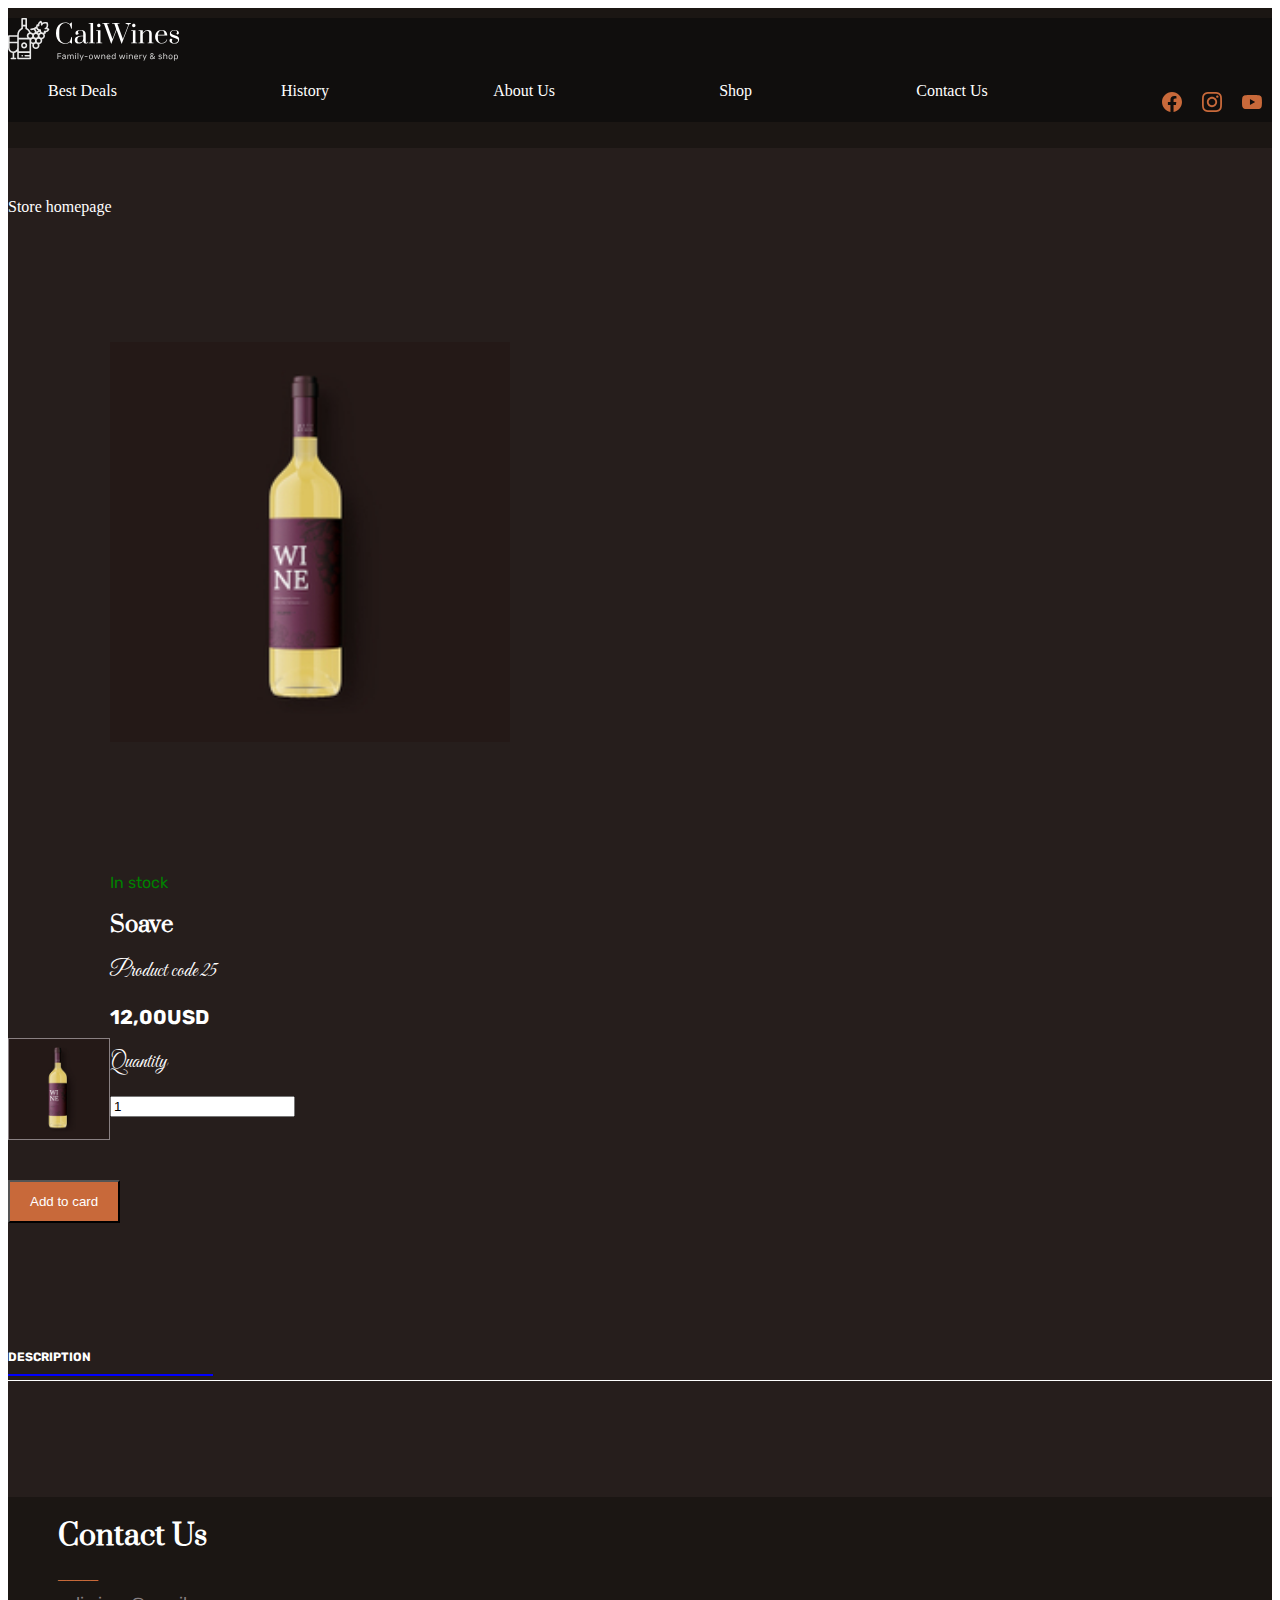
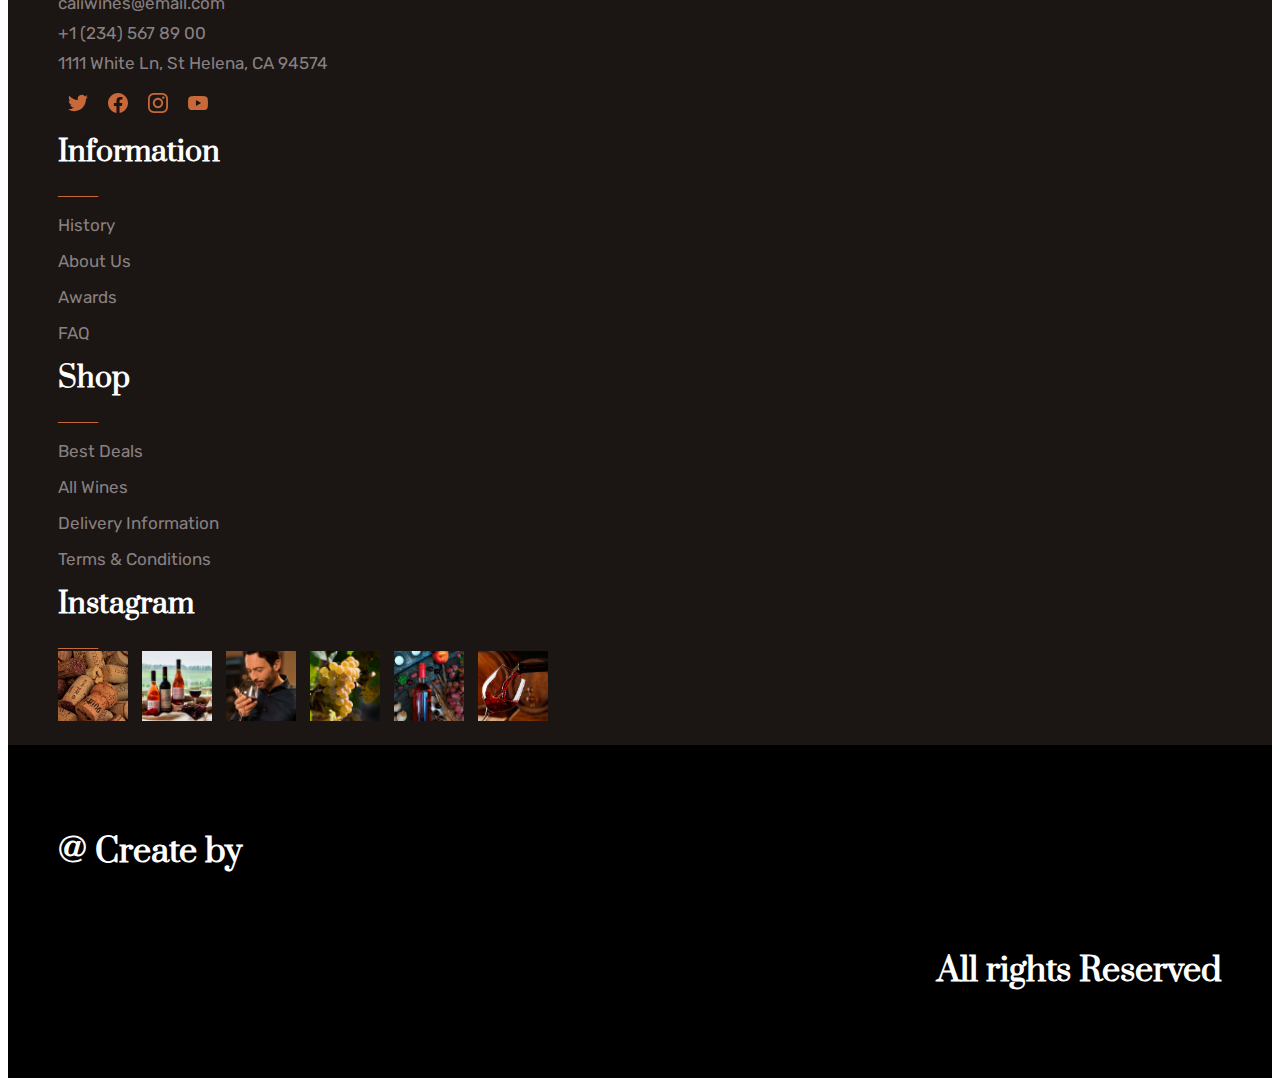
<file: Wine_Shop/card-soave.html>
<!DOCTYPE html>
<html lang="en">
  <head>
    <meta charset="UTF-8" />
    <meta http-equiv="X-UA-Compatible" content="IE=edge" />
    <meta name="viewport" content="width=device-width, initial-scale=1.0" />
    <title>Pinot Noir</title>
    <link rel="shortcut icon" href="img/wineglass.png" type="image/x-icon" />
    <link
      href="https://cdn.jsdelivr.net/npm/bootstrap@5.0.1/dist/css/bootstrap.min.css"
      rel="stylesheet"
      integrity="sha384-+0n0xVW2eSR5OomGNYDnhzAbDsOXxcvSN1TPprVMTNDbiYZCxYbOOl7+AMvyTG2x"
      crossorigin="anonymous"
    />
    <link rel="stylesheet" href="css/card.css" />
  </head>
  <body>
    <section class="background-footer">
    <nav class="nav-shadow">
      <div class="container">
        <div class="row align-items-center">
          <div class="col-6 col-sm-6 col-md-6 col-lg-6">
            <img src="img/Cali-Vines-logo.svg" class="logo" alt="" />
          </div>
          <div class="col-0 col-sm-6 col-md-6 col-lg-6 align-items-center">
            <ul>
              <li><a href="#best-deals">Best Deals</a></li>
              <li><a href="#history">History</a></li>
              <li><a href="#about-us">About Us</a></li>
              <li><a href="#craft-wines">Shop</a></li>
              <li><a href="#contact-us">Contact Us</a></li>
              <div class="social">
                <a href="https://www.facebook.com/"
                  ><img src="img/icon-social/facebook.svg" alt="facebook"
                /></a>
                <a href="https://www.instagram.com/"
                  ><img src="img/icon-social/instagram.svg" alt="instagram"
                /></a>
                <a href="https://www.youtube.com/"
                  ><img src="img/icon-social/youtube.svg" alt="youtube"
                /></a>
              </div>
            </ul>
          </div>
        </div>
      </div>
    </nav>
  </section>
    <section class="background-body"> 
      <div class="container">
        <div class="row">
          <div class="col">
            <a href="index.html">Store homepage</a>
          </div>
        </div>
        <div class="row">
          <div class="col-12 col-sm-12 col-md-6 col-lg-6">
            <a href="#">
              <img
                class="picture-position"
                src="img/soave.jpeg"
                alt="Pinot Noir"
              />
            </a>
            <a href="#">
              <img class="litlle-picture" src="img/soave.jpeg" alt="" />
            </a>
          </div>
          <div class="col-12 col-sm-12 col-md-6 col-lg-6">
            <p class="green">In stock</p>
            <h2>Soave</h2>
            <p class="code">Product code 25</p>
            <p class="price">12,00USD</p>
            <p class="code">Quantity</p>
            <input type="number" value="1" />
            <br />
            <button class="btn-orange">Add to card</button>
            <a href="#">
              <p class="description">DESCRIPTION</p>
            </a>
            <p class="blue"></p>
            <p class="white-underline"></p>
          </div>
        </div>
      </div>
    </section>
    <section class="background-footer">
      <div class="  content-section " id="">
          <div class="row ">
        <div class="col-12 col-sm-12 col-md-6 col-lg-3">
          <div >
            <div>
              <h2 class="the-beginning-name contact">Contact Us</h2>
            </div>
            <div class="orange strip">
              _____
            </div>
            <div>
              <p class="the-beginning-text">caliwines@email.com</p>
              <p class="the-beginning-text">+1 (234) 567 89 00</p>
              <p class="the-beginning-text">1111 White Ln, St Helena, CA 94574</p>
              <div class="social">
                <a href="https://twitter.com/login?lang=uk"
                ><img src="img/icon-social/twitter.svg" alt="twitter"
                /></a>
                <a href="https://www.facebook.com/"
                  ><img src="img/icon-social/facebook.svg" alt="facebook"
                /></a>
                <a href="https://www.instagram.com/"
                  ><img src="img/icon-social/instagram.svg" alt="instagram"
                /></a>
                <a href="https://www.youtube.com/"
                  ><img src="img/icon-social/youtube.svg" alt="youtube"
                /></a>
              </div>
            </div>
        </div>
        </div>
        <div class="col-12 col-sm-12 col-md-6 col-lg-3">
          <div >
            <div >
              <h2 class="the-beginning-name">Information</h2>
            </div>
            <div class="orange strip">
              _____
            </div>
            <div>
              <p><a href="#history" class="the-beginning-text">History
              </a></p>
              <p><a href="#timeless-classic" class="the-beginning-text">About Us
              </a></p>
              <p><a href="#awards" class="the-beginning-text">Awards
              </a></p>
              <p><a href="#" class="the-beginning-text">FAQ
              </a></p>
            </div>
          </div>
        </div>
          <div class="col-12 col-sm-12 col-md-6 col-lg-3">
            <div >
              <div>
                <h2 class="the-beginning-name">Shop</h2>
              </div>
              <div class="orange strip">
                _____
              </div>
              <div>
                <p><a href="#best-deals" class="the-beginning-text">Best Deals
                </a></p>
                <p><a href="#craft-wines" class="the-beginning-text">All Wines
                </a></p>
                <p><a href="#" class="the-beginning-text">Delivery Information
                </a></p>
                <p><a href="#" class="the-beginning-text">Terms & Conditions
                </a></p>
              </div>
            </div>
          </div>


            <div class="col-12 col-sm-12 col-md-6 col-lg-3 container">
              <div >
                <div>
                  <h2 class="the-beginning-name">Instagram</h2>
                </div>
                <div class="orange strip">
                  _____
                </div>
                <img class="incta-cork" src="img/instagram-wine-cork.png" width="70" alt="" />
                <img class="incta-bottles" src="img/instagram-three-bottles-of-wine.png" width="70" alt="" />
                <img class="incta-man" src="img/instagram-man-and-wine.png" width="70" alt="" />
                <img class="row-3 incta-grapes" src="img/instagram-grapes.png" width="70" alt="" />
                <img class="incta-fruit" src="img/instagram-wine-and-fruit.png" width="70" alt="" />
                <img class="incta-glass" src="img/instagram-glass-of-wine.png" width="70" alt="" />
              </div>
            </div>
      </div>
    </div>
   </section>
        <section class="background-footer-2">
          <div class="row ">
            <div class="col text-title create">
              <h6>@ Create by</h4>
            </div>
            <div class="col text-title"> 
              <h6 class="text-title-reseved">All rights Reserved</h4>
            </div>
        </div>
      </section>
    <script
      src="https://cdn.jsdelivr.net/npm/bootstrap@5.0.1/dist/js/bootstrap.bundle.min.js"
      integrity="sha384-gtEjrD/SeCtmISkJkNUaaKMoLD0//ElJ19smozuHV6z3Iehds+3Ulb9Bn9Plx0x4"
      crossorigin="anonymous"
    ></script>
  </body>
</html>
</file>
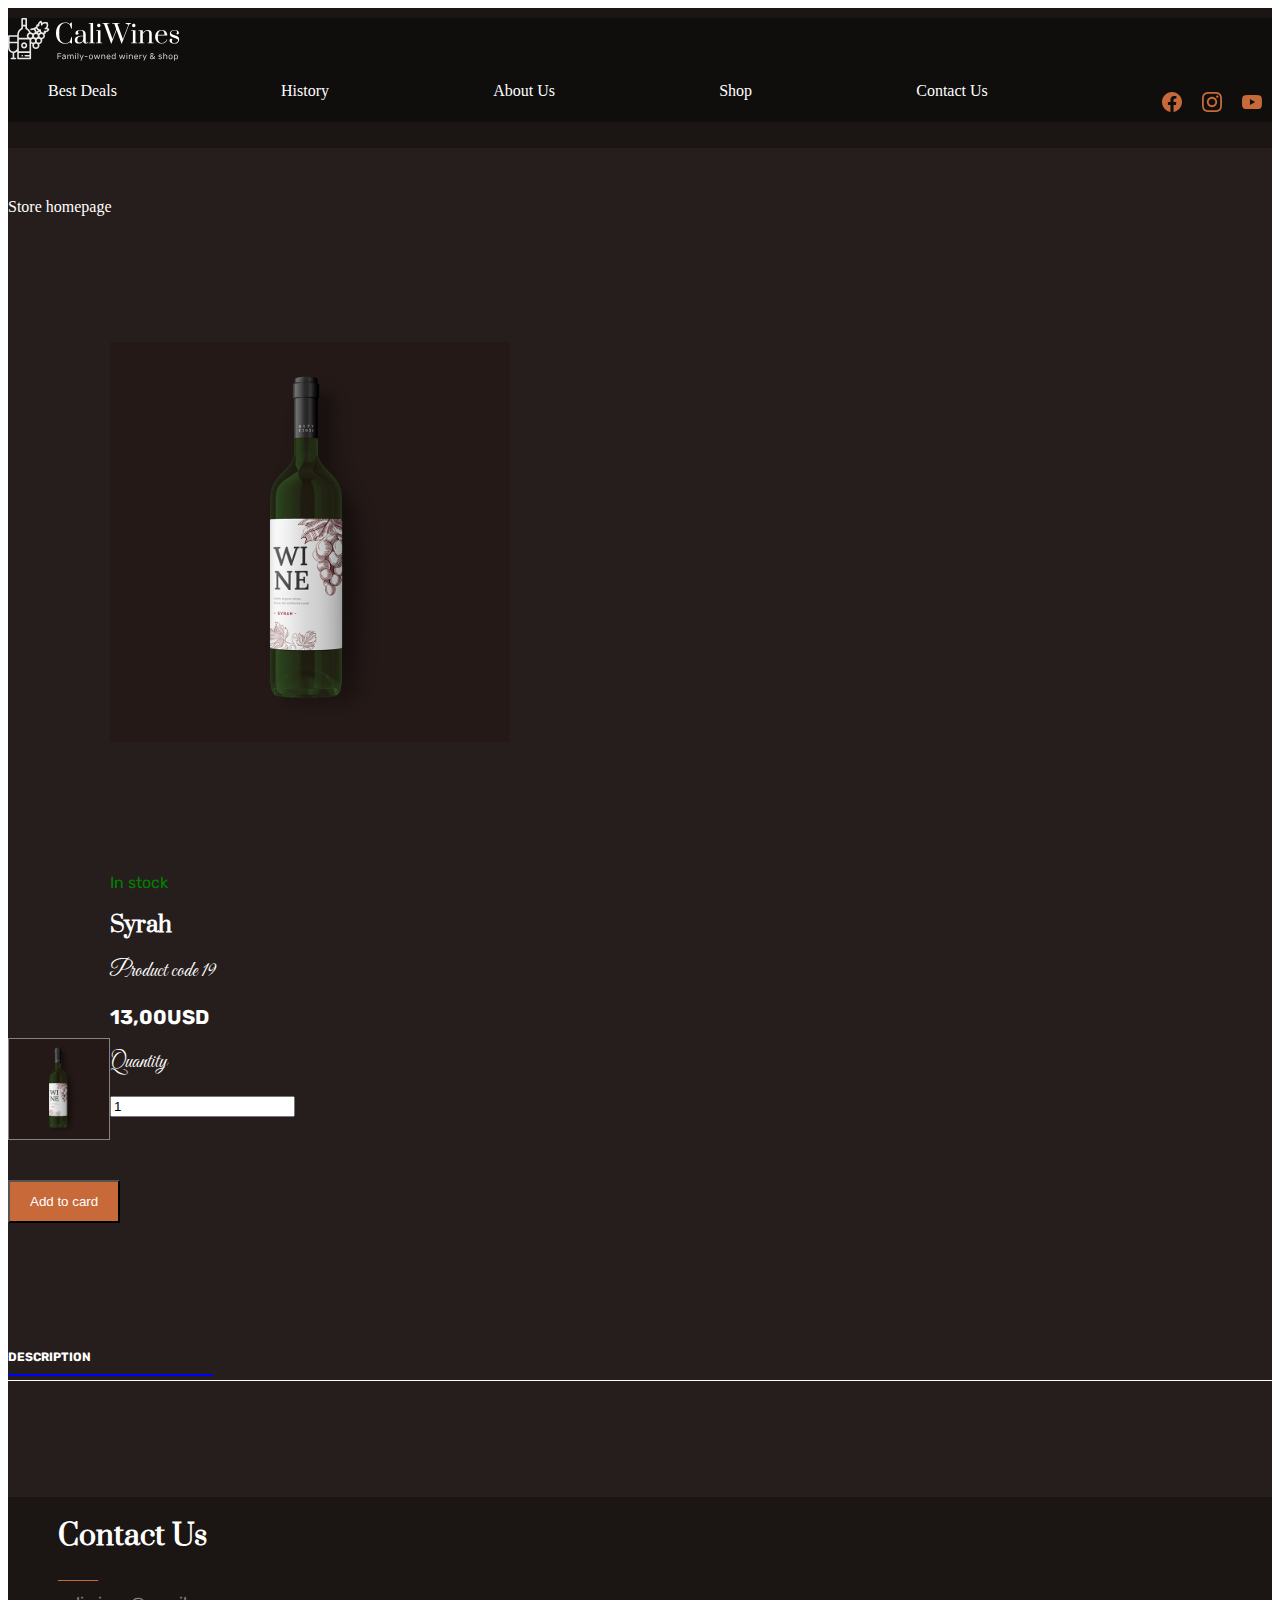
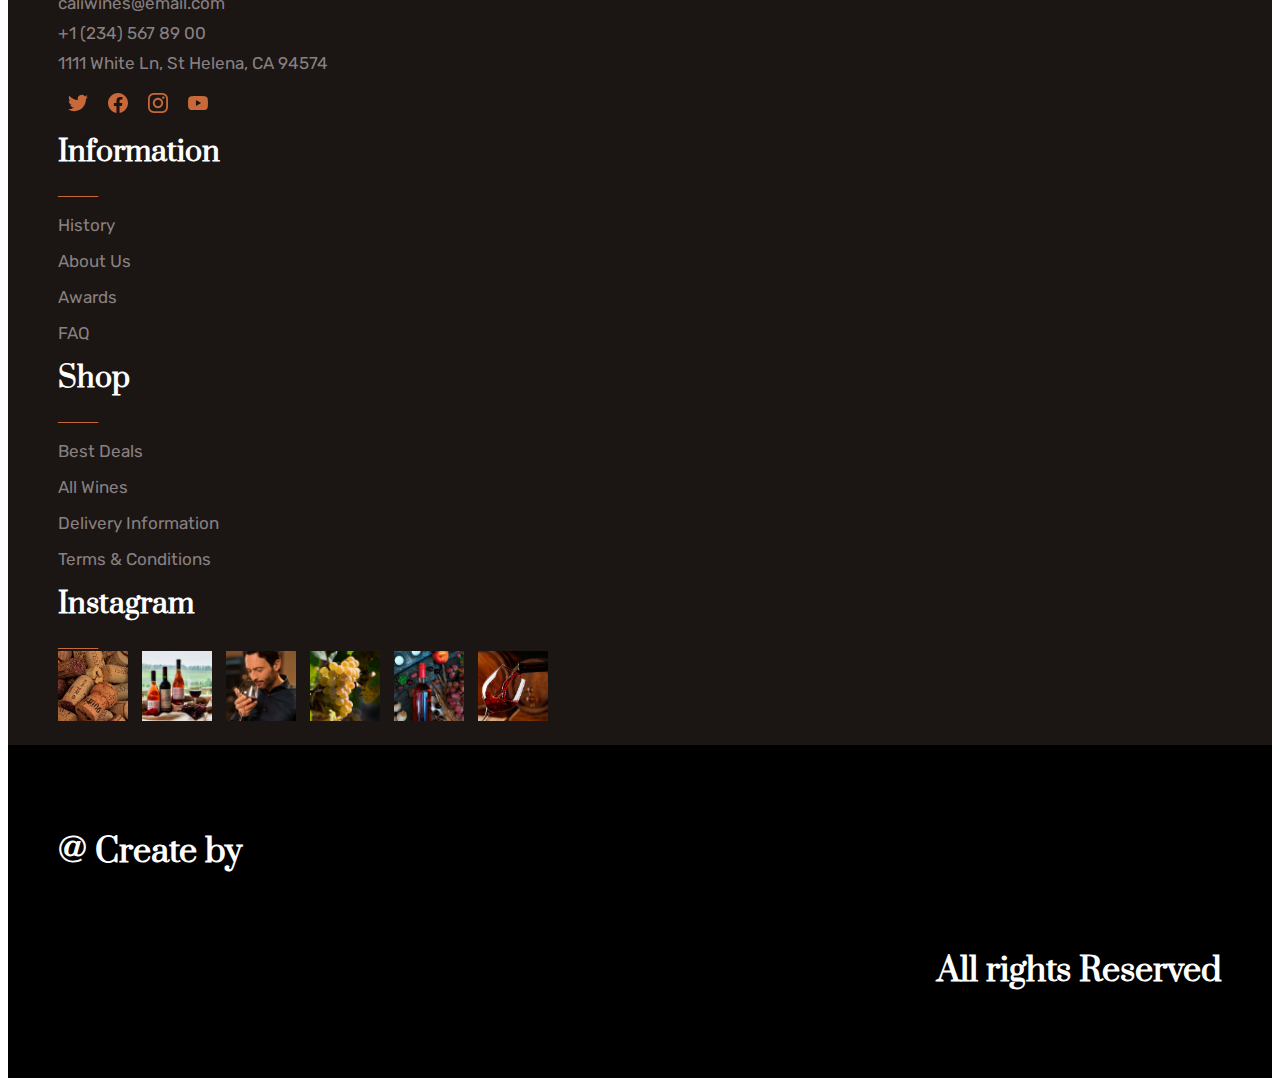
<file: Wine_Shop/card-syrah.html>
<!DOCTYPE html>
<html lang="en">
  <head>
    <meta charset="UTF-8" />
    <meta http-equiv="X-UA-Compatible" content="IE=edge" />
    <meta name="viewport" content="width=device-width, initial-scale=1.0" />
    <title>Pinot Noir</title>
    <link rel="shortcut icon" href="img/wineglass.png" type="image/x-icon" />
    <link
      href="https://cdn.jsdelivr.net/npm/bootstrap@5.0.1/dist/css/bootstrap.min.css"
      rel="stylesheet"
      integrity="sha384-+0n0xVW2eSR5OomGNYDnhzAbDsOXxcvSN1TPprVMTNDbiYZCxYbOOl7+AMvyTG2x"
      crossorigin="anonymous"
    />
    <link rel="stylesheet" href="css/card.css" />
  </head>
  <body>
    <section class="background-footer">
    <nav class="nav-shadow">
      <div class="container">
        <div class="row align-items-center">
          <div class="col-6 col-sm-6 col-md-6 col-lg-6">
            <img src="img/Cali-Vines-logo.svg" class="logo" alt="" />
          </div>
          <div class="col-0 col-sm-6 col-md-6 col-lg-6 align-items-center">
            <ul>
              <li><a href="#best-deals">Best Deals</a></li>
              <li><a href="#history">History</a></li>
              <li><a href="#about-us">About Us</a></li>
              <li><a href="#craft-wines">Shop</a></li>
              <li><a href="#contact-us">Contact Us</a></li>
              <div class="social">
                <a href="https://www.facebook.com/"
                  ><img src="img/icon-social/facebook.svg" alt="facebook"
                /></a>
                <a href="https://www.instagram.com/"
                  ><img src="img/icon-social/instagram.svg" alt="instagram"
                /></a>
                <a href="https://www.youtube.com/"
                  ><img src="img/icon-social/youtube.svg" alt="youtube"
                /></a>
              </div>
            </ul>
          </div>
        </div>
      </div>
    </nav>
  </section>
    <section class="background-body">
      <div class="container">
        <div class="row">
          <div class="col">
            <a href="index.html">Store homepage</a>
          </div>
        </div>
        <div class="row">
          <div class="col-12 col-sm-12 col-md-6 col-lg-6">
            <a href="#">
              <img
                class="picture-position"
                src="img/syrah.jpeg"
                alt="Pinot Noir"
              />
            </a>
            <a href="#">
              <img class="litlle-picture" src="img/syrah.jpeg"  alt="" />
            </a>
          </div>
          <div class="col-12 col-sm-12 col-md-6 col-lg-6">
            <p class="green">In stock</p>
            <h2>Syrah</h2>
            <p class="code">Product code 19</p>
            <p class="price">13,00USD</p>
            <p class="code">Quantity</p>
            <input type="number" value="1" />
            <br />
            <button class="btn-orange">Add to card</button>
            <a href="#">
              <p class="description">DESCRIPTION</p>
            </a>
            <p class="blue"></p>
            <p class="white-underline"></p>
          </div>
        </div>
      </div>
    </section>
    <section class="background-footer">
      <div class="  content-section " id="">
          <div class="row ">
        <div class="col-12 col-sm-12 col-md-6 col-lg-3">
          <div >
            <div>
              <h2 class="the-beginning-name contact">Contact Us</h2>
            </div>
            <div class="orange strip">
              _____
            </div>
            <div>
              <p class="the-beginning-text">caliwines@email.com</p>
              <p class="the-beginning-text">+1 (234) 567 89 00</p>
              <p class="the-beginning-text">1111 White Ln, St Helena, CA 94574</p>
              <div class="social">
                <a href="https://twitter.com/login?lang=uk"
                ><img src="img/icon-social/twitter.svg" alt="twitter"
                /></a>
                <a href="https://www.facebook.com/"
                  ><img src="img/icon-social/facebook.svg" alt="facebook"
                /></a>
                <a href="https://www.instagram.com/"
                  ><img src="img/icon-social/instagram.svg" alt="instagram"
                /></a>
                <a href="https://www.youtube.com/"
                  ><img src="img/icon-social/youtube.svg" alt="youtube"
                /></a>
              </div>
            </div>
        </div>
        </div>
        <div class="col-12 col-sm-12 col-md-6 col-lg-3">
          <div >
            <div >
              <h2 class="the-beginning-name">Information</h2>
            </div>
            <div class="orange strip">
              _____
            </div>
            <div>
              <p><a href="#history" class="the-beginning-text">History
              </a></p>
              <p><a href="#timeless-classic" class="the-beginning-text">About Us
              </a></p>
              <p><a href="#awards" class="the-beginning-text">Awards
              </a></p>
              <p><a href="#" class="the-beginning-text">FAQ
              </a></p>
            </div>
          </div>
        </div>
          <div class="col-12 col-sm-12 col-md-6 col-lg-3">
            <div >
              <div>
                <h2 class="the-beginning-name">Shop</h2>
              </div>
              <div class="orange strip">
                _____
              </div>
              <div>
                <p><a href="#best-deals" class="the-beginning-text">Best Deals
                </a></p>
                <p><a href="#craft-wines" class="the-beginning-text">All Wines
                </a></p>
                <p><a href="#" class="the-beginning-text">Delivery Information
                </a></p>
                <p><a href="#" class="the-beginning-text">Terms & Conditions
                </a></p>
              </div>
            </div>
          </div>


            <div class="col-12 col-sm-12 col-md-6 col-lg-3 container">
              <div >
                <div>
                  <h2 class="the-beginning-name">Instagram</h2>
                </div>
                <div class="orange strip">
                  _____
                </div>
                <img class="incta-cork" src="img/instagram-wine-cork.png" width="70" alt="" />
                <img class="incta-bottles" src="img/instagram-three-bottles-of-wine.png" width="70" alt="" />
                <img class="incta-man" src="img/instagram-man-and-wine.png" width="70" alt="" />
                <img class="row-3 incta-grapes" src="img/instagram-grapes.png" width="70" alt="" />
                <img class="incta-fruit" src="img/instagram-wine-and-fruit.png" width="70" alt="" />
                <img class="incta-glass" src="img/instagram-glass-of-wine.png" width="70" alt="" />
              </div>
            </div>
      </div>
    </div>
   </section>
        <section class="background-footer-2">
          <div class="row ">
            <div class="col text-title create">
              <h6>@ Create by</h4>
            </div>
            <div class="col text-title"> 
              <h6 class="text-title-reseved">All rights Reserved</h4>
            </div>
        </div>
      </section>
    <script
      src="https://cdn.jsdelivr.net/npm/bootstrap@5.0.1/dist/js/bootstrap.bundle.min.js"
      integrity="sha384-gtEjrD/SeCtmISkJkNUaaKMoLD0//ElJ19smozuHV6z3Iehds+3Ulb9Bn9Plx0x4"
      crossorigin="anonymous"
    ></script>
  </body>
</html>
</file>
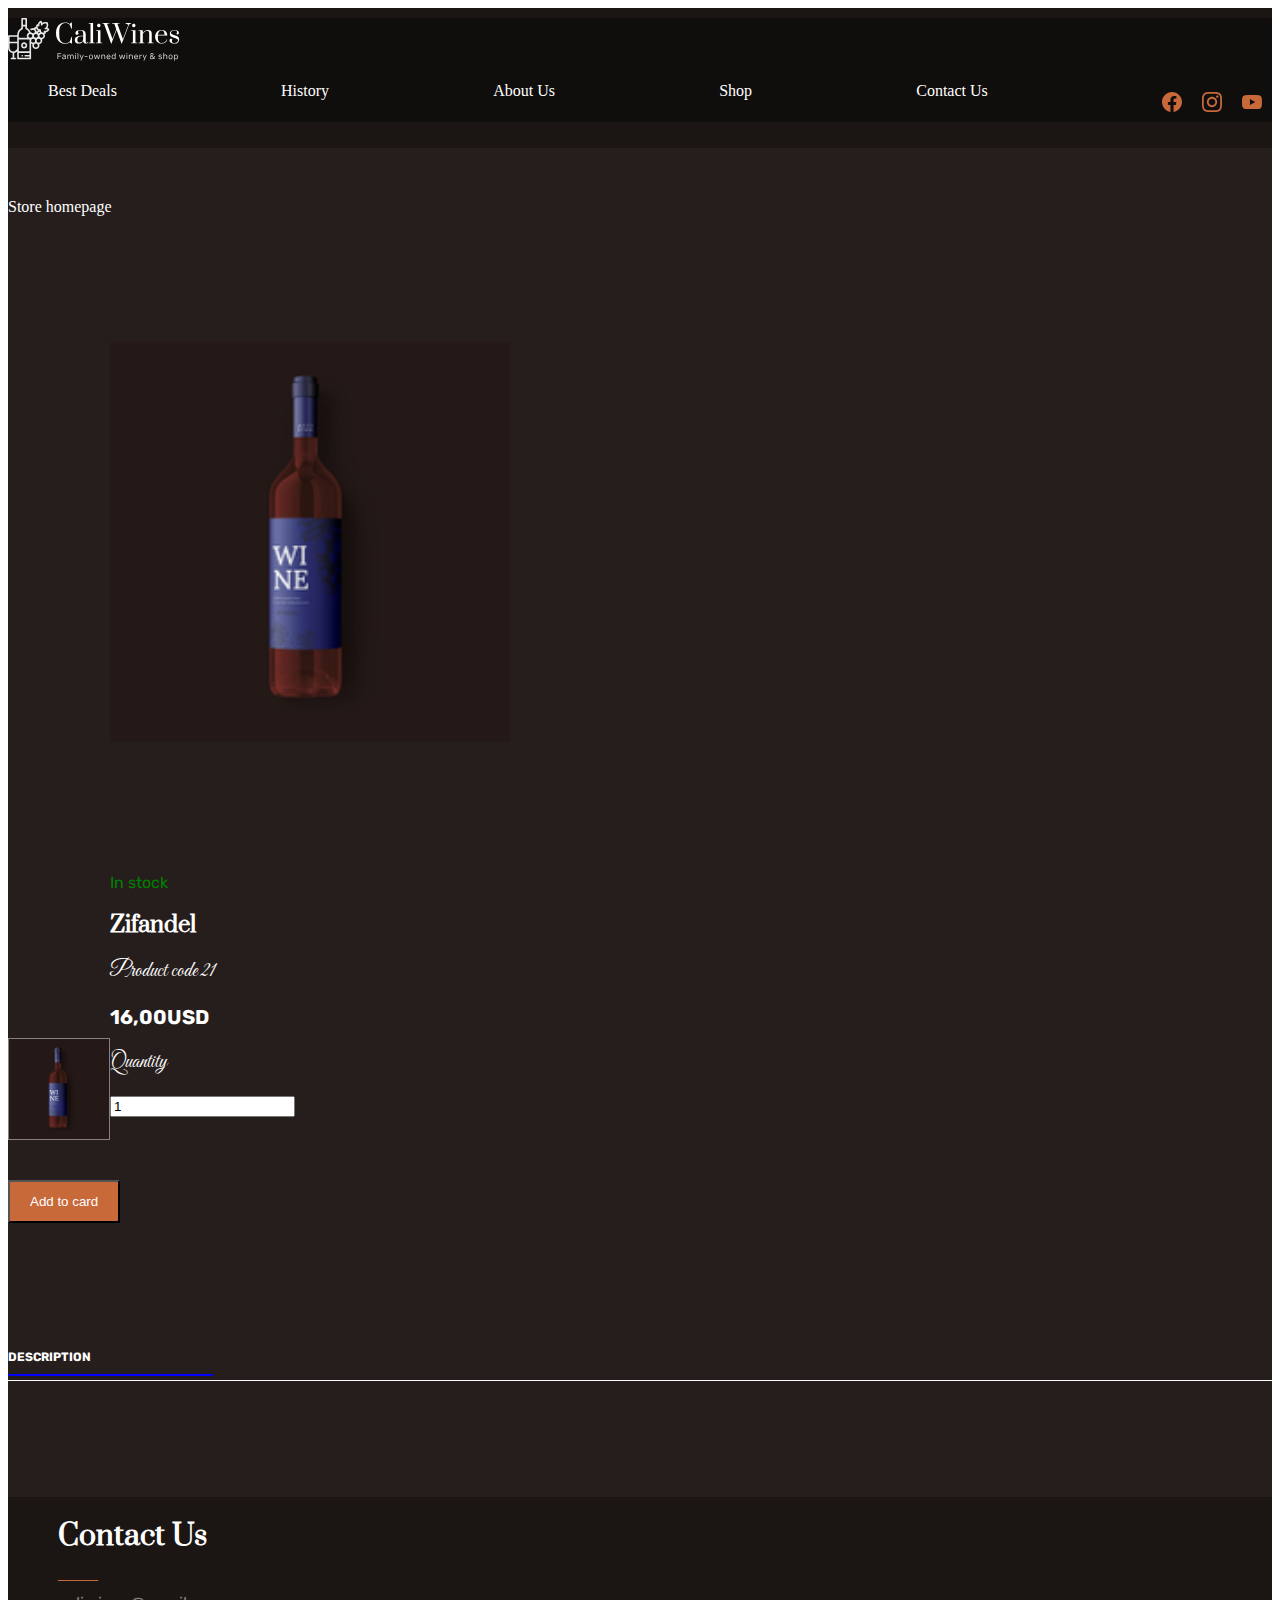
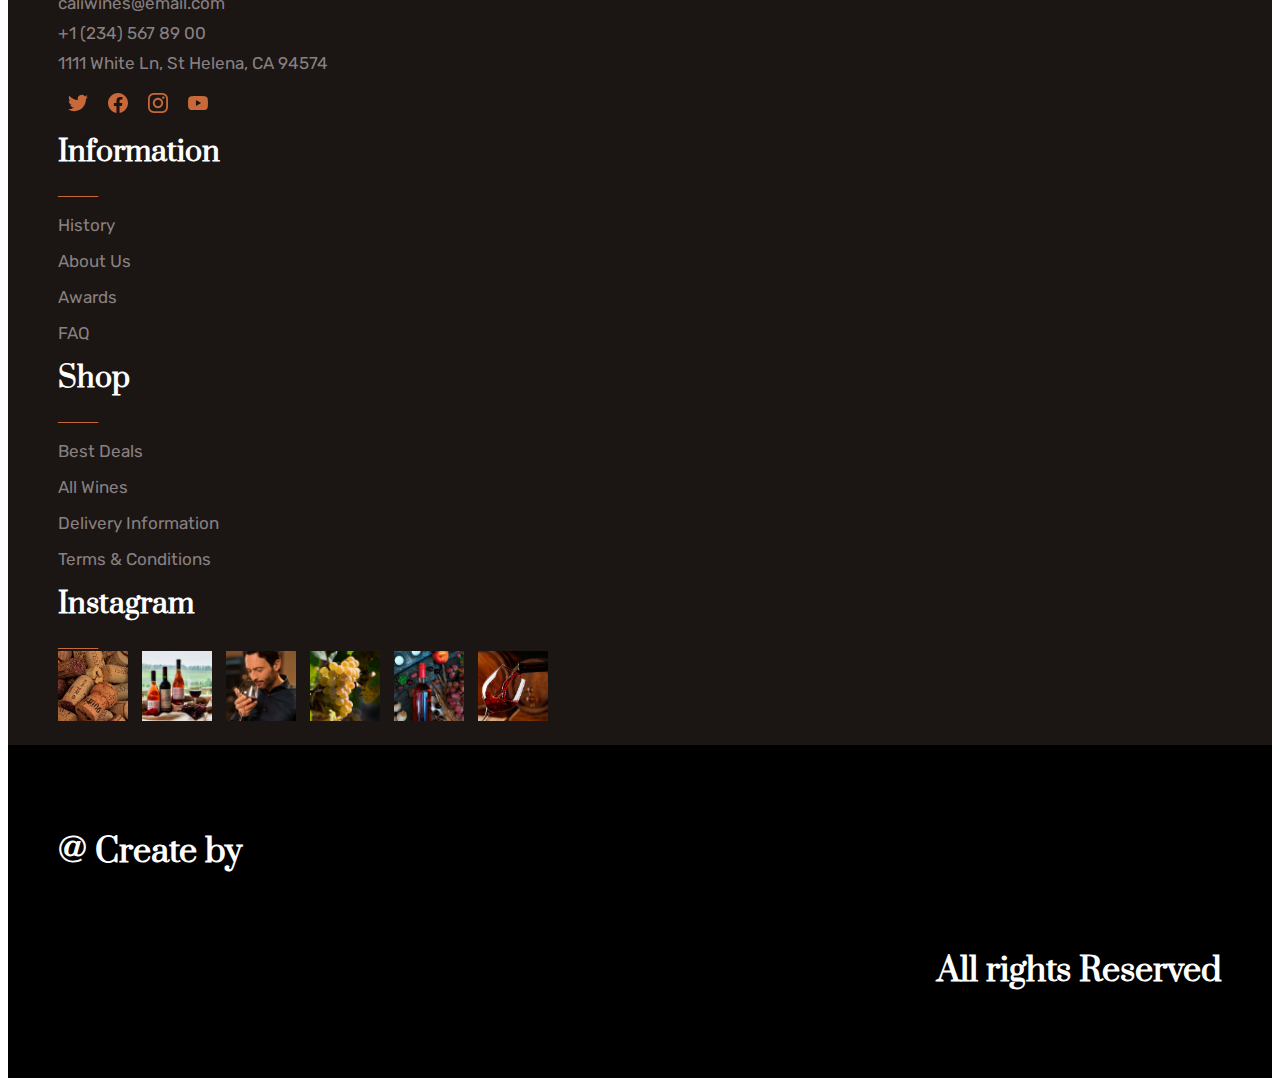
<file: Wine_Shop/card-zifandel.html>
<!DOCTYPE html>
<html lang="en">
  <head>
    <meta charset="UTF-8" />
    <meta http-equiv="X-UA-Compatible" content="IE=edge" />
    <meta name="viewport" content="width=device-width, initial-scale=1.0" />
    <title>Pinot Noir</title>
    <link rel="shortcut icon" href="img/wineglass.png" type="image/x-icon" />
    <link
      href="https://cdn.jsdelivr.net/npm/bootstrap@5.0.1/dist/css/bootstrap.min.css"
      rel="stylesheet"
      integrity="sha384-+0n0xVW2eSR5OomGNYDnhzAbDsOXxcvSN1TPprVMTNDbiYZCxYbOOl7+AMvyTG2x"
      crossorigin="anonymous"
    />
    <link rel="stylesheet" href="css/card.css" />
  </head>
  <body>
    <section class="background-footer">
    <nav class="nav-shadow">
      <div class="container">
        <div class="row align-items-center">
          <div class="col-6 col-sm-6 col-md-6 col-lg-6">
            <img src="img/Cali-Vines-logo.svg" class="logo" alt="" />
          </div>
          <div class="col-0 col-sm-6 col-md-6 col-lg-6 align-items-center">
            <ul>
              <li><a href="#best-deals">Best Deals</a></li>
              <li><a href="#history">History</a></li>
              <li><a href="#about-us">About Us</a></li>
              <li><a href="#craft-wines">Shop</a></li>
              <li><a href="#contact-us">Contact Us</a></li>
              <div class="social">
                <a href="https://www.facebook.com/"
                  ><img src="img/icon-social/facebook.svg" alt="facebook"
                /></a>
                <a href="https://www.instagram.com/"
                  ><img src="img/icon-social/instagram.svg" alt="instagram"
                /></a>
                <a href="https://www.youtube.com/"
                  ><img src="img/icon-social/youtube.svg" alt="youtube"
                /></a>
              </div>
            </ul>
          </div>
        </div>
      </div>
    </nav>
  </section>
    <section class="background-body">
      <div class="container">
        <div class="row">
          <div class="col">
            <a href="index.html">Store homepage</a>
          </div>
        </div>
        <div class="row">
          <div class="col-12 col-sm-12 col-md-6 col-lg-6">
            <a href="#">
              <img
                class="picture-position"
                src="img/zifandel.jpeg"
                alt="Pinot Noir"
              />
            </a>
            <a href="#">
              <img class="litlle-picture" src="img/zifandel.jpeg" alt="" />
            </a>
          </div>
          <div class="col-12 col-sm-12 col-md-6 col-lg-6">
            <p class="green">In stock</p>
            <h2>Zifandel</h2>
            <p class="code">Product code 21</p>
            <p class="price">16,00USD</p>
            <p class="code">Quantity</p>
            <input type="number" value="1" />
            <br />
            <button class="btn-orange">Add to card</button>
            <a href="#">
              <p class="description">DESCRIPTION</p>
            </a>
            <p class="blue"></p>
            <p class="white-underline"></p>
          </div>
        </div>
      </div>
    </section>
    <section class="background-footer">
      <div class="  content-section " id="">
          <div class="row ">
        <div class="col-12 col-sm-12 col-md-6 col-lg-3">
          <div >
            <div>
              <h2 class="the-beginning-name contact">Contact Us</h2>
            </div>
            <div class="orange strip">
              _____
            </div>
            <div>
              <p class="the-beginning-text">caliwines@email.com</p>
              <p class="the-beginning-text">+1 (234) 567 89 00</p>
              <p class="the-beginning-text">1111 White Ln, St Helena, CA 94574</p>
              <div class="social">
                <a href="https://twitter.com/login?lang=uk"
                ><img src="img/icon-social/twitter.svg" alt="twitter"
                /></a>
                <a href="https://www.facebook.com/"
                  ><img src="img/icon-social/facebook.svg" alt="facebook"
                /></a>
                <a href="https://www.instagram.com/"
                  ><img src="img/icon-social/instagram.svg" alt="instagram"
                /></a>
                <a href="https://www.youtube.com/"
                  ><img src="img/icon-social/youtube.svg" alt="youtube"
                /></a>
              </div>
            </div>
        </div>
        </div>
        <div class="col-12 col-sm-12 col-md-6 col-lg-3">
          <div >
            <div >
              <h2 class="the-beginning-name">Information</h2>
            </div>
            <div class="orange strip">
              _____
            </div>
            <div>
              <p><a href="#history" class="the-beginning-text">History
              </a></p>
              <p><a href="#timeless-classic" class="the-beginning-text">About Us
              </a></p>
              <p><a href="#awards" class="the-beginning-text">Awards
              </a></p>
              <p><a href="#" class="the-beginning-text">FAQ
              </a></p>
            </div>
          </div>
        </div>
          <div class="col-12 col-sm-12 col-md-6 col-lg-3">
            <div >
              <div>
                <h2 class="the-beginning-name">Shop</h2>
              </div>
              <div class="orange strip">
                _____
              </div>
              <div>
                <p><a href="#best-deals" class="the-beginning-text">Best Deals
                </a></p>
                <p><a href="#craft-wines" class="the-beginning-text">All Wines
                </a></p>
                <p><a href="#" class="the-beginning-text">Delivery Information
                </a></p>
                <p><a href="#" class="the-beginning-text">Terms & Conditions
                </a></p>
              </div>
            </div>
          </div>


            <div class="col-12 col-sm-12 col-md-6 col-lg-3 container">
              <div >
                <div>
                  <h2 class="the-beginning-name">Instagram</h2>
                </div>
                <div class="orange strip">
                  _____
                </div>
                <img class="incta-cork" src="img/instagram-wine-cork.png" width="70" alt="" />
                <img class="incta-bottles" src="img/instagram-three-bottles-of-wine.png" width="70" alt="" />
                <img class="incta-man" src="img/instagram-man-and-wine.png" width="70" alt="" />
                <img class="row-3 incta-grapes" src="img/instagram-grapes.png" width="70" alt="" />
                <img class="incta-fruit" src="img/instagram-wine-and-fruit.png" width="70" alt="" />
                <img class="incta-glass" src="img/instagram-glass-of-wine.png" width="70" alt="" />
              </div>
            </div>
      </div>
    </div>
   </section>
        <section class="background-footer-2">
          <div class="row ">
            <div class="col text-title create">
              <h6>@ Create by</h4>
            </div>
            <div class="col text-title"> 
              <h6 class="text-title-reseved">All rights Reserved</h4>
            </div>
        </div>
      </section>
    <script
      src="https://cdn.jsdelivr.net/npm/bootstrap@5.0.1/dist/js/bootstrap.bundle.min.js"
      integrity="sha384-gtEjrD/SeCtmISkJkNUaaKMoLD0//ElJ19smozuHV6z3Iehds+3Ulb9Bn9Plx0x4"
      crossorigin="anonymous"
    ></script>
  </body>
</html>
</file>
<file: Wine_Shop/css/card.css>
@import url("https://fonts.googleapis.com/css2?family=Aguafina+Script&display=swap"); /* font-family: 'Aguafina Script', cursive; */
@import url("https://fonts.googleapis.com/css2?family=Prata&display=swap");
@import url("https://fonts.googleapis.com/css2?family=Great+Vibes&display=swap");
@import url("https://fonts.googleapis.com/css2?family=Rubik:wght@300&display=swap");

body {
  
  color: white;
  
}
.background-body{
  background: #261e1c;
}

.background-footer{
  background-color:#1b1613
}
.background-footer-2{
  background-color:black
}
section {
  padding: 50px 0 100px;
}
.logo {
  height: 44px;
  width: 176px;
}
.nav-shadow {
  background: rgb(12, 12, 12, 0.7);
}
ul {
  display: flex;
  justify-content: space-between;
}

ul li {
  list-style-type: none;
}
a {
  text-decoration: none;
  color: white;
}
a:hover {
  text-decoration: none;
  color: #c8693a;
}
.picture-position {
  margin-top: 10%;
}
.litlle-picture {
  margin-top: 65%;
  width: 100px;
  height: 100px;
  border: solid 0.1px;
  float: left;
  color: #898082;
}

.btn-orange {
  background-color: #c8693a;
  color: white;
  margin-right: 10px;
  padding: 12px 20px;
}
.btn-orange:hover {
  background-color: #e45d19;
  color: white;
}
.green {
  color: green;
  margin-top: 10%;
  font-family: "Rubik", sans-serif;
  font-size: 16px;
}
h2 {
  font-family: "Prata", serif;
  font-size: 22px;
}
.code {
  margin-top: 8px;
  font-family: "Great Vibes", cursive;
  font-size: 21px;
}
.price {
  font-family: "Rubik", sans-serif;
  font-size: 20px;
  font-weight: bold;
}
input {
  margin-bottom: 5%;
}
.description {
  margin-top: 10%;
  font-family: "Rubik", sans-serif;
  font-size: 12px;
  font-weight: bold;
}
.blue {
  border-bottom: 2px solid blue;
  width: 16%;
  position: absolute;
  margin-top: -2px;
}
.white-underline {
  border-bottom: solid 1px white;
}
.picture-position{
  width: 400px;
 }

a:hover {
  text-decoration: none;
  color: #c8693a;
}
.social {
  display: flex;
  justify-content: center;
}
.social{
  display: flex;
  justify-content:left;
  padding: 0px;
  margin: 0;
  
}

.social a {
  height: 20px;
  width: 20px;
  padding: 0px;
  border: 15px;
  margin: 10px;
}
.contact-form{
  padding:50px 0 0;
}
.content-section {
  margin: 0 50px 0;
  
}
.background-footer{
  padding: 10px 0 ;
}
 
 .incta-cork,
 .incta-bottles,
 .incta-man,
 .incta-grapes,
 .incta-fruit, 
 .incta-glass{
   margin-right: 10px;
   margin-bottom: 10px;
 }
 .background-footer-2{
  padding: 10px 50px ; 
 }
 .text-title-reseved{
  text-align: end;
 }
 .text-title {
  font-family: "Prata", serif;
  font-size: 48px;
  color: white;
  margin: 20px 0px 40px 0px;
}
.the-beginning-text {
  color: #898082;
  font-family: "Rubik", sans-serif;
  font-size: 17px;
  margin: 10px 0px;
}
.orange {
  color: #c8693a;
}
.the-beginning-name {
  font-family: "Prata", serif;
  font-size: 28px;
  margin: 10px 0px;
}
</file>
